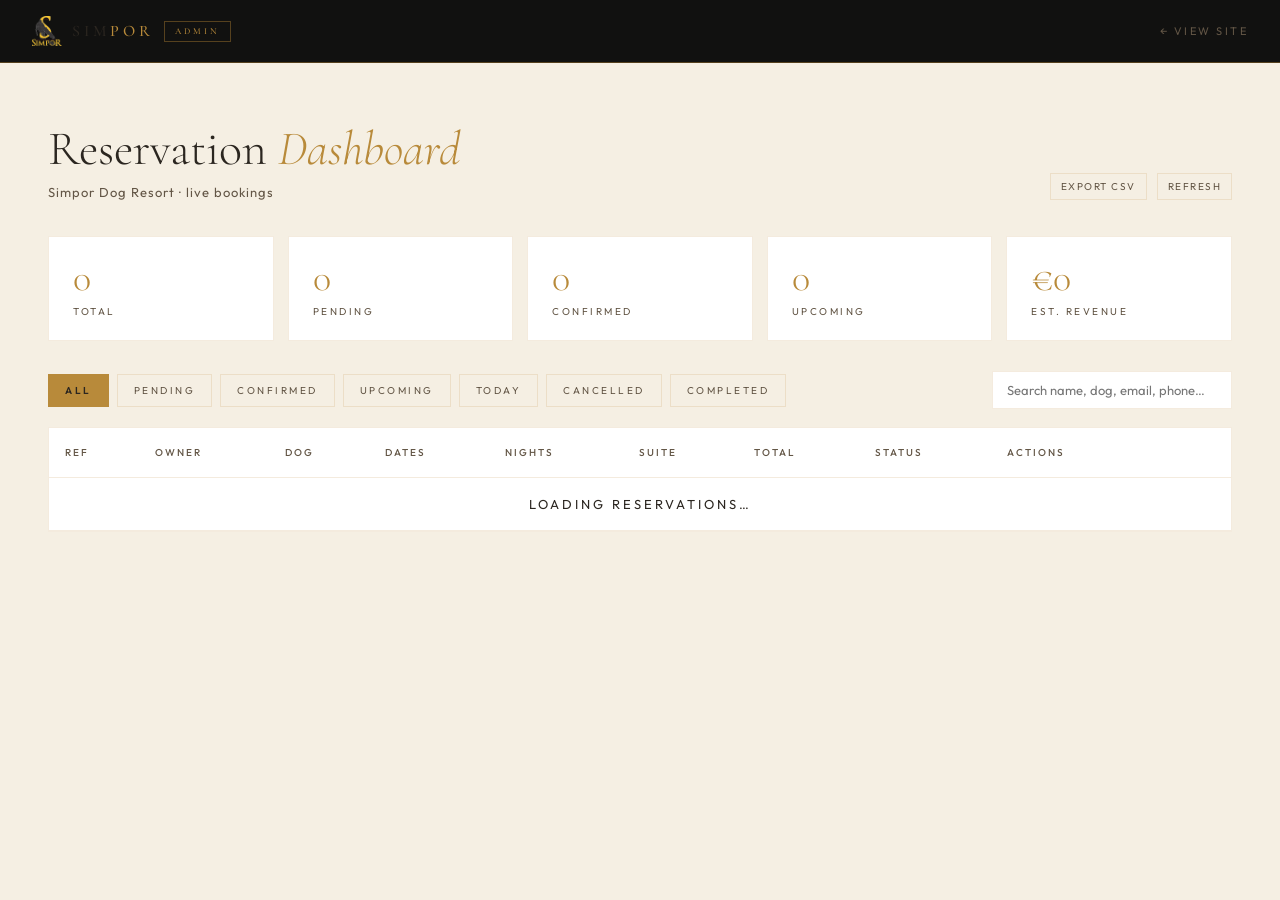
<file: admin.html>
<!DOCTYPE html>
<html lang="en">
<head>
<meta charset="UTF-8"/>
<meta name="viewport" content="width=device-width,initial-scale=1.0"/>
<title>Admin — Simpor Resort Reservations</title>
<meta name="robots" content="noindex, nofollow"/>
<link rel="icon" href="images/logo.png" type="image/png"/>
<link rel="preconnect" href="https://fonts.googleapis.com"/>
<link rel="preconnect" href="https://fonts.gstatic.com" crossorigin/>
<link href="https://fonts.googleapis.com/css2?family=Cormorant+Garamond:ital,wght@0,300;0,400;0,500;0,600;1,300;1,400;1,500&family=Outfit:wght@200;300;400;500;600&display=swap" rel="stylesheet"/>
<link rel="stylesheet" href="styles.css"/>
<style>
  body { background: var(--black); }
  /* Admin-only nav: minimal, no public links */
  #adminNav {
    position:fixed; top:0; left:0; right:0; z-index:50;
    padding:16px 32px; display:flex; align-items:center; justify-content:space-between;
    background:rgba(5,5,5,0.95); backdrop-filter:blur(20px);
    border-bottom:1px solid var(--border);
  }
  #adminNav .nav-logo {
    font-family:var(--font-d); font-size:16px; letter-spacing:4px;
    color:var(--off-white); display:flex; align-items:center; gap:10px;
    text-transform:uppercase;
  }
  #adminNav .nav-logo img { height:30px; }
  #adminNav .nav-logo em { color:var(--gold); font-style:normal; }
  #adminNav .admin-tag {
    font-size:9px; color:var(--gold); letter-spacing:3px; padding:4px 10px;
    border:1px solid var(--border); text-transform:uppercase;
  }
  #adminNav .admin-back {
    color:var(--text-2); font-size:11px; letter-spacing:2.5px;
    text-transform:uppercase; transition:color .3s;
  }
  #adminNav .admin-back:hover { color:var(--gold); }
</style>
</head>
<body>

<nav id="adminNav">
  <a class="nav-logo" href="/">
    <img src="images/logo.png" alt="Simpor"/>
    <span>SIM<em>POR</em></span>
    <span class="admin-tag">Admin</span>
  </a>
  <a href="/" class="admin-back">← View Site</a>
</nav>

<main class="admin-shell">
  <div class="admin-head">
    <div>
      <h1>Reservation <em>Dashboard</em></h1>
      <div class="admin-sub">Simpor Dog Resort · live bookings</div>
    </div>
    <div style="display:flex; gap:10px;">
      <button class="row-act" id="exportBtn">Export CSV</button>
      <button class="row-act" id="refreshBtn">Refresh</button>
    </div>
  </div>

  <div class="admin-stats" id="adminStats">
    <div class="admin-stat"><div class="admin-stat-num" id="statTotal">0</div><div class="admin-stat-lbl">Total</div></div>
    <div class="admin-stat"><div class="admin-stat-num" id="statPending">0</div><div class="admin-stat-lbl">Pending</div></div>
    <div class="admin-stat"><div class="admin-stat-num" id="statConfirmed">0</div><div class="admin-stat-lbl">Confirmed</div></div>
    <div class="admin-stat"><div class="admin-stat-num" id="statUpcoming">0</div><div class="admin-stat-lbl">Upcoming</div></div>
    <div class="admin-stat"><div class="admin-stat-num" id="statRevenue">€0</div><div class="admin-stat-lbl">Est. revenue</div></div>
  </div>

  <div class="admin-bar">
    <div class="admin-tabs" id="filterTabs">
      <button class="admin-tab active" data-f="all">All</button>
      <button class="admin-tab" data-f="pending">Pending</button>
      <button class="admin-tab" data-f="confirmed">Confirmed</button>
      <button class="admin-tab" data-f="upcoming">Upcoming</button>
      <button class="admin-tab" data-f="today">Today</button>
      <button class="admin-tab" data-f="cancelled">Cancelled</button>
      <button class="admin-tab" data-f="completed">Completed</button>
    </div>
    <div class="admin-search">
      <input type="search" id="searchInput" placeholder="Search name, dog, email, phone…"/>
    </div>
  </div>

  <div class="admin-table">
    <table>
      <thead>
        <tr>
          <th style="width:90px;">Ref</th>
          <th>Owner</th>
          <th>Dog</th>
          <th>Dates</th>
          <th>Nights</th>
          <th>Suite</th>
          <th>Total</th>
          <th>Status</th>
          <th style="width:240px;">Actions</th>
        </tr>
      </thead>
      <tbody id="reservationsTbody">
        <tr><td colspan="9" class="admin-loading">Loading reservations…</td></tr>
      </tbody>
    </table>
  </div>
</main>

<script type="module">
  import {
    supabase, RESERVATIONS_TABLE, PRICING,
    nightsBetween, fmtMoney, fmtDate, shortRef
  } from './supabase-client.js';

  const tbody = document.getElementById('reservationsTbody');
  const tabs = document.querySelectorAll('.admin-tab');
  const search = document.getElementById('searchInput');

  let all = [];
  let filter = 'all';
  let query = '';

  function todayISO() { return new Date().toISOString().slice(0,10); }

  async function load() {
    tbody.innerHTML = '<tr><td colspan="9" class="admin-loading">Loading reservations…</td></tr>';
    const { data, error } = await supabase
      .from(RESERVATIONS_TABLE)
      .select('*')
      .order('check_in', { ascending: true });
    if (error) {
      tbody.innerHTML = '<tr><td colspan="9" class="admin-empty">Error: ' + error.message + '</td></tr>';
      return;
    }
    all = data || [];
    renderStats();
    render();
  }

  function renderStats() {
    const today = todayISO();
    const total = all.length;
    const pending = all.filter(r => r.status === 'pending').length;
    const confirmed = all.filter(r => r.status === 'confirmed').length;
    const upcoming = all.filter(r => r.check_in >= today && r.status !== 'cancelled').length;
    const revenue = all
      .filter(r => r.status === 'confirmed' || r.status === 'completed')
      .reduce((s, r) => s + Number(r.total_estimate || 0), 0);

    document.getElementById('statTotal').textContent = total;
    document.getElementById('statPending').textContent = pending;
    document.getElementById('statConfirmed').textContent = confirmed;
    document.getElementById('statUpcoming').textContent = upcoming;
    document.getElementById('statRevenue').textContent = fmtMoney(revenue);
  }

  function matchesFilter(r) {
    const today = todayISO();
    switch (filter) {
      case 'pending':   return r.status === 'pending';
      case 'confirmed': return r.status === 'confirmed';
      case 'cancelled': return r.status === 'cancelled';
      case 'completed': return r.status === 'completed';
      case 'upcoming':  return r.check_in >= today && r.status !== 'cancelled';
      case 'today':     return r.check_in <= today && r.check_out >= today && r.status !== 'cancelled';
      default:          return true;
    }
  }

  function matchesQuery(r) {
    if (!query) return true;
    const hay = [
      r.owner_name, r.owner_email, r.owner_phone,
      r.dog_name, r.dog_breed, shortRef(r.id)
    ].join(' ').toLowerCase();
    return hay.includes(query);
  }

  function svcLabel(key) {
    return (PRICING.services[key] || {}).label || key;
  }

  function render() {
    const rows = all.filter(matchesFilter).filter(matchesQuery);
    if (rows.length === 0) {
      tbody.innerHTML = '<tr><td colspan="9" class="admin-empty">No reservations match.</td></tr>';
      return;
    }
    tbody.innerHTML = rows.map(r => {
      const nights = nightsBetween(r.check_in, r.check_out);
      const room = (PRICING.rooms[r.room_type] || {}).label || r.room_type;
      const services = Array.isArray(r.services) ? r.services : [];
      return `
        <tr class="admin-row-main" data-id="${r.id}">
          <td style="font-family:var(--font-d); color:var(--gold); letter-spacing:1.5px;">${shortRef(r.id)}</td>
          <td>
            <div style="color:var(--off-white); font-weight:500;">${esc(r.owner_name)}</div>
            <div style="color:var(--text-2); font-size:11.5px; margin-top:2px;">${esc(r.owner_phone || '')}</div>
          </td>
          <td>
            <div style="color:var(--off-white);">${esc(r.dog_name)}</div>
            <div style="color:var(--text-2); font-size:11.5px; margin-top:2px;">${esc(r.dog_breed || '—')}</div>
          </td>
          <td>
            <div>${fmtDate(r.check_in)}</div>
            <div style="color:var(--text-2); font-size:11.5px; margin-top:2px;">→ ${fmtDate(r.check_out)}</div>
          </td>
          <td>${nights}</td>
          <td>${esc(room)}</td>
          <td style="color:var(--gold); font-family:var(--font-d); font-size:16px;">${fmtMoney(r.total_estimate)}</td>
          <td><span class="badge ${r.status}">${r.status}</span></td>
          <td>
            <div class="row-actions">
              <button class="row-act confirm" data-act="confirm" data-id="${r.id}">Confirm</button>
              <button class="row-act" data-act="complete" data-id="${r.id}">Complete</button>
              <button class="row-act cancel" data-act="cancel" data-id="${r.id}">Cancel</button>
              <button class="row-act delete" data-act="delete" data-id="${r.id}">Delete</button>
            </div>
          </td>
        </tr>
        <tr class="admin-row-detail" data-detail-for="${r.id}" style="display:none;">
          <td colspan="9">
            <div class="detail-inner">
              <div class="detail-block"><strong>Owner email</strong><span>${esc(r.owner_email)}</span></div>
              <div class="detail-block"><strong>Owner phone</strong><span>${esc(r.owner_phone)}</span></div>
              <div class="detail-block"><strong>Vet contact</strong><span>${esc(r.vet_contact || '—')}</span></div>
              <div class="detail-block"><strong>Emergency contact</strong><span>${esc(r.emergency_contact || '—')}</span></div>
              <div class="detail-block"><strong>Dog age / weight</strong><span>${esc(r.dog_age || '—')} · ${esc(r.dog_weight || '—')}</span></div>
              <div class="detail-block"><strong>Gender / fixed</strong><span>${esc(r.dog_gender || '—')} · ${r.dog_neutered ? 'neutered' : 'intact'}</span></div>
              <div class="detail-block"><strong>Temperament</strong><span>${esc(r.dog_temperament || '—')}</span></div>
              <div class="detail-block"><strong>Vaccinated</strong><span>${r.dog_vaccinated ? 'Yes' : 'No'}</span></div>
              <div class="detail-block"><strong>Food / diet</strong><span>${esc(r.food_brand || '—')}</span></div>
              <div class="detail-block"><strong>Medication</strong><span>${esc(r.medication || '—')}</span></div>
              <div class="detail-block"><strong>Services</strong><span>${services.length ? services.map(svcLabel).map(esc).join(', ') : 'None'}</span></div>
              <div class="detail-block"><strong>Special notes</strong><span>${esc(r.special_notes || '—')}</span></div>
              <div class="detail-block" style="grid-column:1 / -1;">
                <strong>Admin notes</strong>
                <textarea data-admin-notes="${r.id}" placeholder="Internal note about this reservation…"
                  style="margin-top:6px; width:100%; min-height:60px; background:var(--card); border:1px solid var(--border-dim); color:var(--off-white); padding:10px; font-family:var(--font-b); font-size:13px;">${esc(r.admin_notes || '')}</textarea>
                <button class="row-act" data-act="save-notes" data-id="${r.id}" style="margin-top:8px;">Save Note</button>
              </div>
              <div class="detail-block"><strong>Created</strong><span>${fmtDate(r.created_at)}</span></div>
            </div>
          </td>
        </tr>
      `;
    }).join('');
  }

  function esc(s) {
    if (s == null) return '';
    return String(s)
      .replace(/&/g,'&amp;').replace(/</g,'&lt;').replace(/>/g,'&gt;')
      .replace(/"/g,'&quot;').replace(/'/g,'&#39;');
  }

  // Tabs
  tabs.forEach(t => t.addEventListener('click', () => {
    tabs.forEach(x => x.classList.remove('active'));
    t.classList.add('active');
    filter = t.dataset.f;
    render();
  }));

  // Search
  search.addEventListener('input', () => {
    query = search.value.trim().toLowerCase();
    render();
  });

  // Row click → toggle details
  tbody.addEventListener('click', async e => {
    const actBtn = e.target.closest('[data-act]');
    if (actBtn) {
      e.stopPropagation();
      const id = actBtn.dataset.id;
      const act = actBtn.dataset.act;
      if (act === 'delete') {
        if (!confirm('Delete this reservation? This cannot be undone.')) return;
        const { error } = await supabase.from(RESERVATIONS_TABLE).delete().eq('id', id);
        if (error) return alert('Delete failed: ' + error.message);
        await load();
        return;
      }
      if (act === 'save-notes') {
        const ta = document.querySelector(`textarea[data-admin-notes="${id}"]`);
        const note = ta ? ta.value : '';
        const { error } = await supabase.from(RESERVATIONS_TABLE).update({ admin_notes: note }).eq('id', id);
        if (error) return alert('Save failed: ' + error.message);
        actBtn.textContent = 'Saved ✓';
        setTimeout(() => actBtn.textContent = 'Save Note', 1400);
        return;
      }
      const statusMap = { confirm:'confirmed', complete:'completed', cancel:'cancelled' };
      const newStatus = statusMap[act];
      if (newStatus) {
        const { error } = await supabase.from(RESERVATIONS_TABLE).update({ status: newStatus }).eq('id', id);
        if (error) return alert('Update failed: ' + error.message);
        await load();
      }
      return;
    }

    const row = e.target.closest('.admin-row-main');
    if (!row) return;
    const id = row.dataset.id;
    const detail = document.querySelector(`tr[data-detail-for="${id}"]`);
    if (!detail) return;
    const open = detail.style.display !== 'none';
    detail.style.display = open ? 'none' : 'table-row';
    row.classList.toggle('expanded', !open);
  });

  // Export CSV
  document.getElementById('exportBtn').addEventListener('click', () => {
    if (!all.length) return alert('Nothing to export.');
    const cols = [
      'created_at','status','owner_name','owner_email','owner_phone',
      'dog_name','dog_breed','dog_age','dog_weight','dog_gender',
      'dog_neutered','dog_vaccinated','dog_temperament',
      'check_in','check_out','room_type','services',
      'food_brand','medication','vet_contact','emergency_contact',
      'special_notes','total_estimate','admin_notes'
    ];
    const esc = s => {
      if (s == null) return '';
      const str = Array.isArray(s) ? s.join('|') : String(s);
      return '"' + str.replace(/"/g,'""') + '"';
    };
    const lines = [cols.join(',')];
    all.forEach(r => lines.push(cols.map(c => esc(r[c])).join(',')));
    const blob = new Blob([lines.join('\n')], { type:'text/csv;charset=utf-8' });
    const url = URL.createObjectURL(blob);
    const a = document.createElement('a');
    a.href = url; a.download = `simpor-reservations-${todayISO()}.csv`; a.click();
    URL.revokeObjectURL(url);
  });

  document.getElementById('refreshBtn').addEventListener('click', load);

  load();
</script>

</body>
</html>
</file>
<file: styles.css>
/* ══════════════════════════════════════
   SIMPOR DOG RESORT — STANDALONE STYLES
   Design system + page styles
══════════════════════════════════════ */
:root {
  /* Warm cream / beige resort palette — light & airy with deep gold accents */
  --black:       #2b2620;   /* deep warm brown — text + button labels */
  --dark:        #f5efe3;   /* cream — body background */
  --charcoal:    #ebe0c9;   /* warmer beige — alt section background */
  --card:        #ffffff;   /* white cards */
  --card-hover:  #fbf4e3;   /* gentle warm hover */
  --border:      rgba(184,134,52,0.42);
  --border-dim:  rgba(184,134,52,0.16);
  --gold:        #b88a3a;   /* deeper antique gold — readable on cream */
  --gold-light:  #d4a85a;
  --gold-pale:   #8b6a30;   /* bronze accent */
  --gold-dim:    rgba(184,134,52,0.14);
  --crimson:     #8B1A1A;
  --white:       #FFFFFF;
  --off-white:   #2b2620;   /* repurposed: primary heading dark on cream */
  --text-1:      #2b2620;
  --text-2:      #635646;
  --text-3:      #8e8170;
  --font-d:      'Cormorant Garamond', serif;
  --font-b:      'Outfit', sans-serif;
}

*,*::before,*::after { box-sizing:border-box; margin:0; padding:0; }
html { scroll-behavior:smooth; }
body {
  font-family: var(--font-b);
  background: var(--dark);
  color: var(--text-1);
  overflow-x: hidden;
}
::-webkit-scrollbar { width:3px; }
::-webkit-scrollbar-track { background:var(--charcoal); }
::-webkit-scrollbar-thumb { background:var(--gold); border-radius:2px; }
img { display:block; max-width:100%; }
a { text-decoration:none; color:inherit; }
button { font-family:inherit; }

/* ─── LOADER ─── */
#loader {
  position:fixed; inset:0; z-index:1000;
  display:flex; align-items:center; justify-content:center;
}
.loader-panel {
  position:absolute; inset:0;
  background:var(--dark);
  transform-origin:bottom;
}
.loader-logo {
  position:relative; z-index:2; text-align:center;
  font-family: var(--font-d);
  font-size:clamp(28px,4vw,52px);
  font-weight:300; letter-spacing:10px;
  color:var(--off-white);
  display:flex; flex-direction:column; align-items:center; gap:14px;
}
.loader-logo em { font-style:normal; color:var(--gold); }
.loader-line { width:0; height:1px; background:var(--gold); }
.loader-sub {
  font-family:var(--font-b);
  font-size:9px; letter-spacing:5px; text-transform:uppercase;
  color:var(--text-2); opacity:0; margin-top:6px;
}
.loader-paw { width:44px; height:44px; }

/* ─── NAV ─── */
#nav {
  position:fixed; top:0; left:0; right:0; z-index:100;
  padding:28px 64px;
  display:flex; align-items:center; justify-content:space-between;
  transition: padding 0.5s ease, background-color 0.5s ease, backdrop-filter 0.5s ease, border-bottom-color 0.5s ease;
}
#nav.scrolled {
  padding:16px 64px;
  background:rgba(245,239,227,0.92);
  backdrop-filter:blur(24px);
  -webkit-backdrop-filter:blur(24px);
  border-bottom:1px solid var(--border);
}
.nav-logo {
  font-family:var(--font-d);
  font-size:18px; font-weight:500; letter-spacing:5px;
  color:#fff;
  display:flex; align-items:center; gap:12px;
  text-transform:uppercase;
  transition:color 0.4s ease;
}
#nav.scrolled .nav-logo { color:var(--off-white); }
.nav-logo-img { height:36px; width:auto; object-fit:contain; }
.nav-logo-text span { color:var(--gold-light); }
#nav.scrolled .nav-logo-text span { color:var(--gold); }
.nav-links { display:flex; gap:40px; list-style:none; }
.nav-links a {
  color:rgba(255,255,255,0.78); font-size:10px;
  letter-spacing:2.5px; text-transform:uppercase;
  font-weight:500; transition:color 0.3s;
  position:relative; padding-bottom:3px;
  cursor:pointer;
}
#nav.scrolled .nav-links a { color:var(--text-2); }
.nav-links a::after {
  content:""; position:absolute; bottom:0; left:0;
  width:0; height:1px; background:var(--gold);
  transition:width 0.35s ease;
}
.nav-links a:hover { color:var(--gold); }
.nav-links a:hover::after { width:100%; }
.nav-links a.active { color:var(--gold); }
.nav-links a.active::after { width:100%; background:var(--gold); }

/* Language toggle (EN / SR) */
.lang-toggle {
  display:flex; align-items:center; gap:8px;
  font-family:var(--font-b); font-size:10px;
  letter-spacing:2.5px; text-transform:uppercase;
  font-weight:500;
}
.lang-toggle a {
  color:rgba(255,255,255,0.75); cursor:pointer;
  transition:color 0.3s; padding:4px 2px;
}
.lang-toggle a:hover { color:var(--gold-light); }
.lang-toggle a.active { color:var(--gold-light); }
.lang-toggle .lang-sep { color:rgba(255,255,255,0.4); }
#nav.scrolled .lang-toggle a { color:var(--text-2); }
#nav.scrolled .lang-toggle a:hover,
#nav.scrolled .lang-toggle a.active { color:var(--gold); }
#nav.scrolled .lang-toggle .lang-sep { color:var(--text-3); }
.mobile-lang-toggle {
  display:none; align-items:center; gap:6px;
  margin-right:14px;
  font-family:var(--font-b); font-size:11px;
  letter-spacing:2px; text-transform:uppercase; font-weight:500;
}
.mobile-lang-toggle a {
  color:rgba(255,255,255,0.78); cursor:pointer; padding:4px 2px;
  transition:color 0.3s;
}
.mobile-lang-toggle a.active { color:var(--gold-light); }
.mobile-lang-toggle .lang-sep { color:rgba(255,255,255,0.4); }
#nav.scrolled .mobile-lang-toggle a { color:var(--text-2); }
#nav.scrolled .mobile-lang-toggle a.active { color:var(--gold); }
#nav.scrolled .mobile-lang-toggle .lang-sep { color:var(--text-3); }
.nav-cta {
  font-size:9px; letter-spacing:3px; text-transform:uppercase;
  color:var(--gold-light); border:1px solid var(--gold-light);
  padding:10px 28px;
  transition:all 0.35s ease;
  font-weight:500;
  cursor:pointer;
}
.nav-cta:hover { background:var(--gold-light); color:var(--black); }
#nav.scrolled .nav-cta { color:var(--gold); border-color:var(--gold); }
#nav.scrolled .nav-cta:hover { background:var(--gold); color:#fff; }
.hamburger {
  display:none; flex-direction:column; gap:5px;
  cursor:pointer; border:none; background:none; padding:4px;
}
.hamburger span {
  display:block; width:22px; height:1px;
  background:#fff; transition:all 0.3s;
}
#nav.scrolled .hamburger span { background:var(--off-white); }
.hamburger.active span:nth-child(1) { transform:translateY(6px) rotate(45deg); }
.hamburger.active span:nth-child(2) { opacity:0; transform:scaleX(0); }
.hamburger.active span:nth-child(3) { transform:translateY(-6px) rotate(-45deg); }

/* ─── MOBILE OVERLAY ─── */
.mobile-overlay {
  position:fixed; inset:0; z-index:99;
  background:var(--dark);
  display:flex; flex-direction:column;
  align-items:center; justify-content:center; gap:8px;
  clip-path:inset(0 0 100% 0);
  transition:clip-path 0.65s cubic-bezier(0.76,0,0.24,1);
}
.mobile-overlay.open { clip-path:inset(0 0 0% 0); }
.mobile-overlay a {
  font-family:var(--font-d);
  font-size:28px; font-weight:300;
  color:var(--off-white); transition:color 0.3s;
  letter-spacing:2px; padding:6px 0;
  cursor:pointer;
}
.mobile-overlay a:hover { color:var(--gold); }
.mobile-overlay a.active { color:var(--gold); }
.mobile-overlay-lang {
  margin-bottom:18px; display:flex; gap:10px; align-items:center;
  font-family:var(--font-b); font-size:14px; letter-spacing:3px;
  text-transform:uppercase; font-weight:500;
}
.mobile-overlay-lang a {
  font-family:var(--font-b); font-size:14px; font-weight:500;
  letter-spacing:3px; padding:4px 6px;
  color:var(--text-2); cursor:pointer;
  transition:color 0.3s;
}
.mobile-overlay-lang a.active { color:var(--gold); }
.mobile-overlay-lang .lang-sep { color:var(--text-3); }

/* ─── HERO ─── */
#resort-hero {
  position:relative; height:100vh; overflow:hidden;
  display:flex; align-items:flex-end; justify-content:flex-start;
}
.resort-hero-bg {
  position:absolute; inset:0; width:100%; height:100%;
  object-fit:cover; object-position:center 40%;
  will-change:transform; transform:scale(1.08);
}
.resort-hero-overlay {
  position:absolute; inset:0;
  background:linear-gradient(90deg, rgba(35,28,18,0.78) 0%, rgba(35,28,18,0.4) 55%, rgba(35,28,18,0.08) 100%);
}
.resort-hero-overlay-b {
  position:absolute; bottom:0; left:0; right:0; height:45%;
  background:linear-gradient(to bottom, transparent, var(--dark));
}
.resort-hero-content {
  position:relative; z-index:3;
  padding:0 80px 120px;
  max-width:760px;
}
.resort-breadcrumb {
  display:flex; align-items:center; gap:10px;
  font-size:9px; letter-spacing:3px; text-transform:uppercase;
  color:var(--text-3); margin-bottom:24px;
}
.resort-breadcrumb a { color:var(--text-3); transition:color 0.3s; }
.resort-breadcrumb a:hover { color:var(--gold); }
.resort-breadcrumb .sep { color:var(--gold); }
.resort-hero-tag {
  display:inline-flex; align-items:center; gap:12px;
  margin-bottom:28px;
}
.resort-hero-tag span {
  font-size:9px; letter-spacing:5px; text-transform:uppercase;
  color:var(--gold); font-weight:600;
}
.resort-hero-tag::before {
  content:""; width:36px; height:1px; background:var(--gold);
}
.resort-hero-h1 {
  font-family:var(--font-d);
  font-size:clamp(56px,9vw,120px);
  font-weight:300; line-height:0.9;
  color:var(--white);
}
.resort-hero-h1 em { font-style:italic; color:var(--gold); }
.resort-hero-h1 .line { overflow:hidden; display:block; }
.resort-hero-h1 .line-inner { display:block; transform:translateY(110%); }
.resort-hero-sub {
  margin-top:28px; font-size:15px; color:rgba(255,255,255,0.7);
  line-height:1.85; font-weight:300; max-width:460px;
  opacity:0; transform:translateY(16px);
}
.resort-hero-ctas {
  margin-top:44px; display:flex; gap:12px; flex-wrap:wrap;
  opacity:0; transform:translateY(16px);
}
.btn-gold {
  background:var(--gold); color:var(--black);
  padding:15px 46px;
  font-family:var(--font-b); font-size:9px;
  letter-spacing:3px; text-transform:uppercase;
  font-weight:600; transition:all 0.35s ease; cursor:pointer;
  display:inline-block; border:none;
}
.btn-gold:hover {
  background:var(--gold-light);
  box-shadow:0 14px 48px rgba(184,134,52,0.32);
  transform:translateY(-2px);
}
.btn-outline {
  border:1px solid rgba(43,38,32,0.35); color:rgba(43,38,32,0.85);
  padding:15px 46px;
  font-family:var(--font-b); font-size:9px;
  letter-spacing:3px; text-transform:uppercase;
  font-weight:500; transition:all 0.35s ease; cursor:pointer;
  display:inline-block; background:transparent;
}
.btn-outline:hover { border-color:var(--gold); color:var(--gold); }
/* Hero uses white outline buttons over dark video overlay */
.resort-hero-ctas .btn-outline {
  border-color:rgba(255,255,255,0.35); color:rgba(255,255,255,0.85);
}
.resort-hero-ctas .btn-outline:hover { border-color:var(--gold-light); color:var(--gold-light); }

.resort-hero-badge {
  position:absolute; right:80px; top:50%; transform:translateY(-50%);
  z-index:3; opacity:0;
}
.resort-badge-ring {
  width:160px; height:160px; border:1px solid rgba(212,168,90,0.5);
  border-radius:50%; display:flex; flex-direction:column;
  align-items:center; justify-content:center; text-align:center;
  background:rgba(35,28,18,0.45); backdrop-filter:blur(10px);
  animation:spin-ring 20s linear infinite;
}
@keyframes spin-ring {
  from { transform:rotate(0deg); }
  to { transform:rotate(360deg); }
}
.resort-badge-inner { animation:spin-ring 20s linear infinite reverse; }
.resort-badge-n {
  font-family:var(--font-d); font-size:14px; font-weight:300;
  color:var(--gold); letter-spacing:2px; line-height:1.3;
}

.hero-scroll-hint {
  position:absolute; bottom:38px; left:50%;
  transform:translateX(-50%);
  display:flex; flex-direction:column; align-items:center; gap:10px;
  z-index:3; opacity:0;
}
.scroll-label {
  font-size:8px; letter-spacing:4px; text-transform:uppercase; color:var(--text-3);
}
.scroll-track {
  width:1px; height:52px;
  background:linear-gradient(to bottom, var(--gold) 0%, transparent 100%);
  animation:grow 2.2s ease-in-out infinite;
}
@keyframes grow {
  0%,100% { transform:scaleY(0.2); opacity:0.4; }
  50% { transform:scaleY(1); opacity:1; }
}

/* ─── COMMON ─── */
.eyebrow {
  font-size:9px; letter-spacing:5px; text-transform:uppercase;
  color:var(--gold); margin-bottom:20px;
  display:flex; align-items:center; gap:14px;
}
.eyebrow::before { content:""; width:28px; height:1px; background:var(--gold); }
.section-h {
  font-family:var(--font-d);
  font-size:clamp(38px,4.5vw,62px);
  font-weight:300; line-height:1.05; color:var(--off-white);
}
.section-h em { font-style:italic; color:var(--gold); }

/* ─── FACILITY ─── */
#facility {
  background:var(--charcoal); padding:140px 0;
}
.facility-wrap {
  max-width:1280px; margin:0 auto; padding:0 80px;
  display:grid; grid-template-columns:1fr 1fr; gap:100px; align-items:start;
}
.facility-body {
  margin-top:28px;
  font-size:15px; color:var(--text-2);
  line-height:1.9; font-weight:300;
}
.facility-body p+p { margin-top:18px; }
.facility-stats {
  margin-top:48px; display:grid;
  grid-template-columns:1fr 1fr; gap:16px;
}
.fa-item {
  background:var(--dark); border:1px solid var(--border-dim);
  padding:20px 22px;
  transition:border-color 0.3s;
}
.fa-item:hover { border-color:var(--border); }
.fa-val {
  font-family:var(--font-d); font-size:32px;
  font-weight:300; color:var(--gold); line-height:1;
}
.fa-lbl {
  font-size:10px; letter-spacing:1.5px; text-transform:uppercase;
  color:var(--text-3); margin-top:6px; line-height:1.4;
}
.facility-grid {
  display:grid; grid-template-columns:1fr 1fr; gap:8px;
}
.facility-grid-item {
  overflow:hidden; background:var(--card);
}
.facility-grid-item.full {
  grid-column:1/3; height:300px;
}
.facility-grid-item:not(.full) { height:220px; }
.facility-grid-item img {
  width:100%; height:100%; object-fit:cover;
  transition:transform 0.8s cubic-bezier(0.25,0.46,0.45,0.94);
}
.facility-grid-item:hover img { transform:scale(1.05); }

/* ─── MARQUEE ─── */
.marquee-section {
  overflow:hidden; background:var(--charcoal);
  padding:18px 0;
  border-top:1px solid var(--border);
  border-bottom:1px solid var(--border);
}
.marquee-track {
  display:flex; white-space:nowrap;
  animation:marquee 36s linear infinite;
  will-change:transform;
}
.marquee-track:hover { animation-play-state:paused; }
@keyframes marquee { from { transform:translateX(0); } to { transform:translateX(-50%); } }
.marquee-item {
  display:inline-flex; align-items:center; gap:28px;
  padding:0 36px;
  font-family:var(--font-d);
  font-size:15px; font-weight:300;
  letter-spacing:3px; color:rgba(43,38,32,0.55);
  text-transform:uppercase;
}
.marquee-dot {
  width:4px; height:4px; border-radius:50%;
  background:var(--gold); flex-shrink:0; opacity:0.6;
}
.marquee-gold { color:var(--gold); font-style:italic; }

/* ─── INTRO ─── */
.resort-intro {
  background:var(--dark); padding:140px 0;
  position:relative;
}
.resort-intro::after {
  content:""; position:absolute; bottom:0; left:0; right:0;
  height:1px; background:linear-gradient(90deg, transparent, var(--gold), transparent);
}
.resort-intro-wrap {
  max-width:1280px; margin:0 auto; padding:0 80px;
  display:grid; grid-template-columns:1.1fr 1fr;
  gap:100px; align-items:center;
}
.resort-intro-visual { position:relative; }
.resort-main-img {
  width:100%; aspect-ratio:4/5; object-fit:cover;
  background:var(--card);
}
.resort-accent-img {
  position:absolute; bottom:-40px; right:-40px;
  width:55%; aspect-ratio:1;
  object-fit:cover; border:4px solid var(--dark);
}
.resort-intro-title {
  font-family:var(--font-d);
  font-size:clamp(38px,4.5vw,60px);
  font-weight:300; line-height:1.05; color:var(--off-white);
  margin:16px 0 28px;
}
.resort-intro-title em { font-style:italic; color:var(--gold); }
.resort-intro-body {
  font-size:15px; color:var(--text-2);
  line-height:1.9; font-weight:300;
}
.resort-intro-body p+p { margin-top:16px; }
.resort-intro-body em { color:var(--gold-pale); font-style:italic; font-weight:400; }

/* ─── ACHIEVEMENTS STRIP ─── */
.achievements-strip {
  background:var(--dark); padding:60px 0;
  border-top:1px solid var(--border-dim);
  border-bottom:1px solid var(--border-dim);
}
.ach-wrap {
  max-width:1280px; margin:0 auto; padding:0 80px;
  display:grid; grid-template-columns:repeat(4,1fr);
  gap:0;
}
.ach-item {
  padding:32px 40px; border-right:1px solid var(--border-dim);
  display:flex; align-items:flex-start; gap:20px;
}
.ach-item:last-child { border-right:none; }
.ach-icon {
  flex-shrink:0; width:40px; height:40px;
  border:1px solid var(--border);
  display:flex; align-items:center; justify-content:center;
}
.ach-text strong {
  display:block; font-family:var(--font-d);
  font-size:22px; font-weight:400; color:var(--gold);
  margin-bottom:4px;
}
.ach-text span {
  font-size:11px; letter-spacing:1.5px;
  text-transform:uppercase; color:var(--text-3);
}

/* ─── FEATURES ─── */
.resort-features {
  background:var(--charcoal); padding:140px 0;
}
.resort-features-wrap {
  max-width:1280px; margin:0 auto; padding:0 80px;
}
.resort-features-head { text-align:center; margin-bottom:72px; }
.resort-features-head .eyebrow { justify-content:center; }
.resort-features-grid {
  display:grid; grid-template-columns:repeat(3,1fr);
  gap:2px;
}
.resort-feature {
  background:var(--card); padding:52px 40px;
  position:relative; overflow:hidden;
  transition:background 0.4s;
}
.resort-feature::before {
  content:""; position:absolute;
  top:0; left:0; right:0; height:3px;
  background:linear-gradient(90deg, transparent, var(--gold), transparent);
  transform:scaleX(0); transition:transform 0.45s ease;
}
.resort-feature:hover::before { transform:scaleX(1); }
.resort-feature:hover { background:var(--card-hover); }
.rf-num {
  font-family:var(--font-d); font-size:80px;
  font-weight:300; color:var(--border-dim); line-height:1;
  margin-bottom:28px; transition:color 0.4s;
}
.resort-feature:hover .rf-num { color:rgba(184,134,52,0.22); }
.rf-icon {
  width:48px; height:48px; border:1px solid var(--border);
  display:flex; align-items:center; justify-content:center;
  margin-bottom:22px; transition:all 0.4s;
}
.resort-feature:hover .rf-icon {
  border-color:var(--gold); background:var(--gold-dim);
}
.rf-title {
  font-family:var(--font-d); font-size:28px;
  font-weight:400; color:var(--off-white); margin-bottom:14px;
}
.rf-desc {
  font-size:14px; color:var(--text-2);
  line-height:1.85; font-weight:300;
}

/* ─── RESORT GALLERY ─── */
.resort-gallery {
  background:var(--dark); padding:120px 0;
}
.resort-gallery-wrap {
  max-width:1280px; margin:0 auto; padding:0 80px;
}
.resort-gallery-grid {
  display:grid;
  grid-template-columns:repeat(12,1fr);
  grid-template-rows:380px 240px;
  gap:8px; margin-top:60px;
}
.rg-item {
  overflow:hidden; background:var(--card); position:relative;
  cursor:pointer;
}
.rg-item:nth-child(1) { grid-column:1/7; grid-row:1; }
.rg-item:nth-child(2) { grid-column:7/13; grid-row:1; }
.rg-item:nth-child(3) { grid-column:1/5; grid-row:2; }
.rg-item:nth-child(4) { grid-column:5/9; grid-row:2; }
.rg-item:nth-child(5) { grid-column:9/13; grid-row:2; }
.rg-item img {
  width:100%; height:100%; object-fit:cover;
  transition:transform 0.8s cubic-bezier(0.25,0.46,0.45,0.94);
}
.rg-item:hover img { transform:scale(1.06); }

/* ─── VIDEO SHOWCASE ─── */
.video-showcase {
  background:var(--charcoal);
  padding:120px 0;
  border-top:1px solid var(--border-dim);
  border-bottom:1px solid var(--border-dim);
}
.video-showcase-wrap {
  max-width:1280px; margin:0 auto; padding:0 80px;
}
.video-showcase-head {
  text-align:center; margin-bottom:60px;
}
.video-showcase-head .eyebrow { justify-content:center; }
.video-showcase-head .section-lead { margin-top:20px; max-width:620px; }
.video-showcase-grid {
  display:grid; grid-template-columns:1fr 1fr; gap:24px;
}
.video-showcase-item {
  position:relative; overflow:hidden;
  aspect-ratio:9/12;
  border:1px solid var(--border);
  background:var(--card);
  box-shadow:0 18px 48px rgba(43,38,32,0.08);
  padding:0; cursor:pointer;
  transition:transform .35s ease, box-shadow .35s ease;
}
.video-showcase-item:hover {
  transform:translateY(-4px);
  box-shadow:0 24px 60px rgba(43,38,32,0.14);
}
.video-showcase-item:focus-visible {
  outline:2px solid var(--gold);
  outline-offset:4px;
}
.video-showcase-item video {
  width:100%; height:100%;
  object-fit:cover; display:block;
}
.video-showcase-item::after {
  content:""; position:absolute; inset:0;
  background:linear-gradient(180deg, transparent 60%, rgba(35,28,18,0.22) 100%);
  pointer-events:none;
}
.vs-play {
  position:absolute; left:50%; top:50%;
  transform:translate(-50%, -50%);
  width:64px; height:64px; border-radius:50%;
  background:rgba(35,28,18,0.55);
  backdrop-filter:blur(6px);
  border:1px solid rgba(255,255,255,0.35);
  display:flex; align-items:center; justify-content:center;
  pointer-events:none;
  transition:background-color .25s, transform .25s;
}
.vs-play svg { margin-left:3px; }
.video-showcase-item:hover .vs-play {
  background:var(--gold);
  transform:translate(-50%, -50%) scale(1.08);
}
@media (max-width:900px) {
  .video-showcase { padding:90px 0; }
  .video-showcase-wrap { padding:0 40px; }
  .video-showcase-head { margin-bottom:46px; }
  .video-showcase-grid { gap:18px; }
}
@media (max-width:640px) {
  .video-showcase { padding:72px 0; }
  .video-showcase-wrap { padding:0 24px; }
  .video-showcase-grid { grid-template-columns:1fr; gap:14px; }
  .video-showcase-item { aspect-ratio:9/14; max-height:80vh; }
}

/* ─── PHOTO GALLERY STRIP ─── */
#photo-gallery {
  background:var(--charcoal); padding:120px 0; overflow:hidden;
}
.pg-head {
  max-width:1280px; margin:0 auto 40px; padding:0 80px;
  display:flex; justify-content:space-between; align-items:flex-end;
  gap:24px; flex-wrap:wrap;
}
.pg-nav-btns { display:flex; gap:8px; align-items:center; }
.pg-btn {
  width:44px; height:44px;
  border:1px solid var(--border); background:transparent;
  color:var(--gold); cursor:pointer; font-size:16px;
  transition:all 0.3s; display:flex;
  align-items:center; justify-content:center;
}
.pg-btn:hover { background:var(--gold); color:var(--black); }
.pg-counter {
  font-family:var(--font-d); font-size:18px;
  color:var(--text-3); padding:0 12px;
}
.pg-counter-cur { color:var(--gold); }
#pgStripWrap {
  overflow-x:auto; cursor:grab; padding:0 80px;
  scrollbar-width:none; -ms-overflow-style:none;
}
#pgStripWrap::-webkit-scrollbar { display:none; }
#pgStripWrap:active { cursor:grabbing; }
#pgStrip {
  display:flex; gap:12px; width:max-content;
}
.pg-thumb {
  width:360px; height:260px; flex-shrink:0;
  overflow:hidden; background:var(--card);
  cursor:pointer; position:relative;
}
.pg-thumb img, .pg-thumb video {
  width:100%; height:100%; object-fit:cover; display:block;
  transition:transform 0.7s cubic-bezier(0.25,0.46,0.45,0.94);
}
.pg-thumb:hover img, .pg-thumb:hover video { transform:scale(1.07); }

/* ─── PULL QUOTE ─── */
.pull-quote {
  background:var(--charcoal); padding:120px 80px; text-align:center;
  border-top:1px solid var(--border-dim);
  border-bottom:1px solid var(--border-dim);
}
.pq-sep {
  width:60px; height:1px; background:var(--gold);
  margin:0 auto 48px;
}
blockquote.pq-text {
  font-family:var(--font-d);
  font-size:clamp(26px,3.5vw,44px);
  font-weight:300; font-style:italic;
  color:var(--off-white); line-height:1.35;
  max-width:860px; margin:0 auto;
}
blockquote.pq-text em { color:var(--gold); font-style:normal; }
.pq-author {
  margin-top:32px; font-size:10px; letter-spacing:4px;
  text-transform:uppercase; color:var(--text-3);
}

/* ─── CONTACT ─── */
#resort-contact {
  background:var(--dark); padding:140px 0 80px;
}
.contact-wrap {
  max-width:760px; margin:0 auto; padding:0 80px;
}
.contact-desc {
  margin-top:24px; font-size:14px; color:var(--text-2);
  line-height:1.9; font-weight:300;
}
.c-details { margin-top:48px; display:flex; flex-direction:column; gap:22px; }
.c-item { display:flex; align-items:flex-start; gap:18px; }
.c-icon {
  flex-shrink:0; width:40px; height:40px;
  border:1px solid var(--border);
  display:flex; align-items:center; justify-content:center;
}
.c-item-body strong {
  display:block; font-size:10px; letter-spacing:2px;
  text-transform:uppercase; color:var(--gold); margin-bottom:4px;
}
.c-item-body span {
  font-size:14px; color:var(--text-2); font-weight:300;
}
.c-item-body a { color:var(--text-2); transition:color 0.3s; }
.c-item-body a:hover { color:var(--gold); }

/* ─── FOOTER ─── */
footer {
  background:var(--charcoal);
  border-top:1px solid var(--border);
  padding:80px 0;
}
.footer-grid {
  max-width:1280px; margin:0 auto; padding:0 80px;
  display:grid; grid-template-columns:2fr 1fr 1fr 1fr;
  gap:60px; padding-bottom:0;
  border-bottom:1px solid var(--border-dim);
  padding-bottom:48px;
}
.f-brand-logo {
  font-family:var(--font-d); font-size:22px;
  font-weight:400; letter-spacing:6px;
  text-transform:uppercase; color:var(--off-white);
  margin-bottom:18px;
}
.f-brand-logo em { font-style:normal; color:var(--gold); }
.f-desc {
  font-size:13px; color:var(--text-3);
  line-height:1.85; font-weight:300; max-width:280px;
}
.f-socials { display:flex; gap:10px; margin-top:24px; }
.f-soc {
  width:36px; height:36px; border:1px solid var(--border-dim);
  display:flex; align-items:center; justify-content:center;
  color:var(--text-3); transition:all 0.3s;
}
.f-soc:hover { border-color:var(--gold); color:var(--gold); }
.f-col-title {
  font-size:9px; letter-spacing:4px; text-transform:uppercase;
  color:var(--gold); margin-bottom:20px; font-weight:600;
}
.f-links { list-style:none; display:flex; flex-direction:column; gap:12px; }
.f-links li {
  font-size:13px; color:var(--text-3); font-weight:300;
  line-height:1.5;
}
.f-links a {
  font-size:13px; color:var(--text-3); font-weight:300;
  transition:color 0.3s; cursor:pointer;
}
.f-links a:hover { color:var(--gold); }
.footer-bottom {
  max-width:1280px; margin:32px auto 0;
  padding:0 80px;
  display:flex; justify-content:space-between; align-items:center;
  gap:16px; flex-wrap:wrap;
}
.f-bottom-left {
  font-size:11px; color:var(--text-3); letter-spacing:0.5px;
}
.f-fci-badge {
  font-size:9px; letter-spacing:3px; text-transform:uppercase;
  color:var(--text-3); border:1px solid var(--border-dim);
  padding:6px 14px;
}
.f-fci-badge span { color:var(--gold); }

/* ─── LIGHTBOX ─── */
.lightbox {
  position:fixed; inset:0; z-index:600;
  background:rgba(20,15,8,0.92); backdrop-filter:blur(12px);
  display:none; align-items:center; justify-content:center;
}
.lightbox.open { display:flex; }
.lb-wrap {
  position:relative; max-width:90vw; max-height:90vh;
  display:flex; align-items:center; justify-content:center;
}
.lb-media {
  max-width:88vw; max-height:86vh; object-fit:contain;
  border:1px solid rgba(238,207,73,0.2);
}
.lb-close {
  position:absolute; top:-44px; right:0;
  font-size:30px; color:var(--gold); cursor:pointer;
  background:none; border:none; opacity:0.8; line-height:1;
}
.lb-nav {
  position:absolute; top:50%; transform:translateY(-50%);
  background:rgba(238,207,73,0.1); border:1px solid rgba(238,207,73,0.2);
  color:var(--gold); padding:14px 18px;
  cursor:pointer; font-size:16px;
}
.lb-nav.prev { left:-64px; }
.lb-nav.next { right:-64px; }
.lb-info {
  position:absolute; bottom:-32px; left:0; right:0;
  text-align:center; font-size:10px;
  color:rgba(255,255,255,0.5); letter-spacing:2.5px;
  text-transform:uppercase;
}

/* ─── HELPERS ─── */
.fade-up { opacity:0; transform:translateY(32px); }
.fade-right { opacity:0; transform:translateX(32px); }
.clip-reveal { clip-path:inset(0 100% 0 0); }

/* ─── RESPONSIVE ─── */
@media (max-width:1100px) {
  #nav { padding:22px 40px; }
  #nav.scrolled { padding:14px 40px; }
  .nav-links { gap:28px; }
  .facility-wrap, .resort-intro-wrap, .contact-wrap { gap:60px; padding:0 40px; }
  .resort-features-wrap, .resort-gallery-wrap, .pg-head, .footer-grid, .footer-bottom {
    padding-left:40px; padding-right:40px;
  }
  #pgStripWrap { padding:0 40px; }
  .pull-quote { padding:100px 40px; }
}
@media (max-width:900px) {
  .resort-intro-wrap { grid-template-columns:1fr; gap:60px; padding:0 40px; }
  .facility-wrap { grid-template-columns:1fr; gap:60px; padding:0 40px; }
  .resort-hero-content { padding:0 40px 80px; }
  .resort-features-grid { grid-template-columns:1fr; gap:2px; }
  .resort-hero-badge { display:none; }
  .resort-gallery-grid {
    grid-template-columns:1fr 1fr; grid-template-rows:auto;
  }
  .rg-item { grid-column:unset !important; grid-row:unset !important; height:220px; }
  .footer-grid { grid-template-columns:1fr 1fr; gap:40px; }
  .ach-wrap { grid-template-columns:1fr 1fr; }
  .ach-item { padding:24px 30px; }
}
@media (max-width:640px) {
  .nav-links, .nav-cta { display:none; }
  .lang-toggle { display:none; }
  .mobile-lang-toggle { display:flex; }
  .hamburger { display:flex; }
  #nav { padding:18px 24px; }
  #nav.scrolled { padding:12px 24px; }
  .resort-hero-content { padding:0 24px 60px; }
  .resort-intro-wrap, .facility-wrap,
  .resort-features-wrap, .resort-gallery-wrap,
  .footer-grid, .footer-bottom, .pg-head, .contact-wrap {
    padding-left:24px; padding-right:24px;
  }
  #pgStripWrap { padding:0 24px; }
  .pull-quote { padding:80px 24px; }
  .resort-gallery-grid { grid-template-columns:1fr; }
  .rg-item { height:200px; }
  .footer-grid { grid-template-columns:1fr; gap:36px; }
  .ach-wrap { grid-template-columns:1fr 1fr; gap:0; }
  .ach-item { padding:20px; }
  .facility-stats { grid-template-columns:1fr 1fr; }
  .pg-thumb { width:280px; height:200px; }
  .lb-nav.prev { left:-44px; padding:12px 14px; }
  .lb-nav.next { right:-44px; padding:12px 14px; }
  #resort-contact, #facility, .resort-intro, .resort-features, .resort-gallery, #photo-gallery {
    padding-top:100px; padding-bottom:100px;
  }
  .resort-accent-img { right:-20px; bottom:-20px; }
}

/* ══════════════════════════════════════
   PAGE EXTENSIONS — multi-page site,
   booking system, admin dashboard
══════════════════════════════════════ */

/* ─── Sub-page hero (compact) ─── */
.page-hero {
  position:relative; min-height:62vh;
  display:flex; align-items:flex-end;
  padding:140px 64px 70px;
  overflow:hidden;
  background:#1f1a14;
}
.page-hero::before {
  content:""; position:absolute; inset:0;
  background-image:var(--ph-bg, url('images/res3.jpg'));
  background-size:cover; background-position:center;
  filter:saturate(1.05) brightness(.7);
  transform:scale(1.05);
}
.page-hero::after {
  content:""; position:absolute; inset:0;
  background:linear-gradient(180deg,
    rgba(35,28,18,0.55) 0%,
    rgba(35,28,18,0.30) 40%,
    rgba(35,28,18,0.78) 100%);
}
.page-hero-inner {
  position:relative; z-index:2;
  max-width:1280px; width:100%; margin:0 auto;
}
.page-hero .eyebrow { color:var(--gold-light); font-size:11px; letter-spacing:6px;
  text-transform:uppercase; margin-bottom:18px; font-weight:500; }
.page-hero h1 {
  font-family:var(--font-d);
  font-size:clamp(48px,7vw,108px);
  font-weight:300; line-height:.95; letter-spacing:-.5px;
  color:#fff;
}
.page-hero h1 em { font-style:italic; color:var(--gold-light); font-weight:400; }
.page-hero-sub {
  margin-top:22px; max-width:640px;
  font-size:15px; line-height:1.7; color:rgba(255,255,255,0.85); font-weight:300;
}
.page-breadcrumb {
  display:flex; gap:10px; align-items:center;
  font-size:10px; letter-spacing:3px; text-transform:uppercase;
  color:rgba(255,255,255,0.7); margin-bottom:30px;
}
.page-breadcrumb a { color:rgba(255,255,255,0.7); transition:color .3s; }
.page-breadcrumb a:hover { color:var(--gold); }
.page-breadcrumb .sep { color:var(--gold); opacity:.5; }

/* ─── Shared section frame ─── */
.section {
  padding:140px 64px;
  background:var(--dark);
  position:relative;
}
.section.alt { background:var(--charcoal); }
.section-wrap { max-width:1280px; margin:0 auto; }
.section-h2 {
  font-family:var(--font-d);
  font-size:clamp(36px,5vw,68px);
  font-weight:300; line-height:1.05; color:var(--off-white);
  letter-spacing:-.4px;
}
.section-h2 em { font-style:italic; color:var(--gold); font-weight:400; }
.section-lead {
  margin-top:20px; max-width:680px;
  color:var(--text-2); font-size:15px; line-height:1.85; font-weight:300;
}

/* ─── Two-column content ─── */
.two-col {
  display:grid; grid-template-columns:1.05fr 1fr;
  gap:90px; align-items:start;
}
.two-col.reversed { grid-template-columns:1fr 1.05fr; }
.two-col p {
  color:var(--text-2); font-weight:300;
  font-size:15px; line-height:1.85; margin-bottom:20px;
}
.two-col p em { color:var(--gold-pale); font-style:italic; }
.two-col-img {
  position:relative; aspect-ratio:4/5; overflow:hidden;
  border:1px solid var(--border-dim);
}
.two-col-img img {
  width:100%; height:100%; object-fit:cover;
  transition:transform 1.4s cubic-bezier(.2,.7,.2,1);
}
.two-col-img:hover img { transform:scale(1.04); }

/* ─── Room/Suite cards ─── */
.rooms-grid {
  display:grid; grid-template-columns:repeat(3,1fr); gap:28px;
  margin-top:70px;
}
.room-card {
  background:var(--card);
  border:1px solid var(--border-dim);
  transition:border-color .4s, transform .4s;
  display:flex; flex-direction:column;
  position:relative; overflow:hidden;
}
.room-card:hover { border-color:var(--border); transform:translateY(-4px); }
.room-card-img { position:relative; aspect-ratio:4/3; overflow:hidden; }
.room-card-img img {
  width:100%; height:100%; object-fit:cover;
  transition:transform 1.2s cubic-bezier(.2,.7,.2,1);
}
.room-card:hover .room-card-img img { transform:scale(1.06); }
.room-card-tag {
  position:absolute; top:18px; left:18px;
  background:rgba(43,38,32,0.75); backdrop-filter:blur(8px);
  color:var(--gold-light); padding:6px 12px;
  font-size:10px; letter-spacing:3px; text-transform:uppercase;
  border:1px solid var(--border);
}
.room-card-body { padding:30px 28px 32px; flex:1; display:flex; flex-direction:column; }
.room-card-title {
  font-family:var(--font-d); font-size:30px; font-weight:400;
  color:var(--off-white); letter-spacing:-.2px;
  margin-bottom:8px;
}
.room-card-price {
  font-family:var(--font-d); color:var(--gold);
  font-size:18px; letter-spacing:1.5px; margin-bottom:18px;
}
.room-card-price span { color:var(--text-2); font-size:12px; letter-spacing:2px; }
.room-card-desc {
  color:var(--text-2); font-size:13.5px; line-height:1.75;
  font-weight:300; margin-bottom:24px; flex:1;
}
.room-card-features { list-style:none; padding:0; margin:0 0 26px; }
.room-card-features li {
  font-size:12px; color:var(--text-1); padding:7px 0;
  border-bottom:1px solid var(--border-dim);
  display:flex; gap:10px; align-items:center;
}
.room-card-features li::before {
  content:"✦"; color:var(--gold); font-size:10px;
}
.room-card-cta {
  display:inline-block; padding:14px 0;
  border-top:1px solid var(--border-dim);
  font-size:10px; letter-spacing:3px; text-transform:uppercase;
  color:var(--gold); font-weight:500;
  position:relative; transition:color .3s;
}
.room-card-cta::after {
  content:"→"; margin-left:10px;
  transition:transform .3s;
}
.room-card-cta:hover { color:var(--gold-light); }
.room-card-cta:hover::after { transform:translateX(4px); }

/* ─── Service cards expanded ─── */
.svc-list { display:grid; grid-template-columns:1fr; gap:0; margin-top:70px; }
.svc-row {
  display:grid; grid-template-columns:80px 1fr 1fr 200px;
  gap:40px; align-items:center;
  padding:36px 0; border-top:1px solid var(--border-dim);
  transition:background-color .3s;
}
.svc-row:last-child { border-bottom:1px solid var(--border-dim); }
.svc-row:hover { background:rgba(238,207,73,0.02); }
.svc-row .svc-num {
  font-family:var(--font-d); font-size:36px;
  color:var(--gold); font-weight:300; opacity:.6;
}
.svc-row .svc-title {
  font-family:var(--font-d); font-size:26px;
  color:var(--off-white); font-weight:400;
}
.svc-row .svc-desc {
  color:var(--text-2); font-size:13.5px; line-height:1.75; font-weight:300;
}
.svc-row .svc-price {
  font-family:var(--font-d); font-size:22px; color:var(--gold);
  text-align:right;
}
.svc-row .svc-price span { display:block; font-family:var(--font-b);
  font-size:10px; color:var(--text-2); letter-spacing:2px; margin-top:4px; }

/* ─── Pricing table ─── */
.pricing-grid {
  display:grid; grid-template-columns:repeat(3,1fr);
  gap:24px; margin-top:60px;
}
.price-card {
  background:var(--card); padding:44px 36px;
  border:1px solid var(--border-dim);
  text-align:center; position:relative;
  transition:border-color .4s, transform .4s;
}
.price-card:hover { border-color:var(--border); transform:translateY(-4px); }
.price-card.featured { border-color:var(--gold); background:linear-gradient(180deg,rgba(238,207,73,.05),transparent); }
.price-card.featured::before {
  content:"Most Popular"; position:absolute;
  top:-12px; left:50%; transform:translateX(-50%);
  background:var(--gold); color:var(--black);
  padding:5px 16px; font-size:10px; letter-spacing:3px;
  text-transform:uppercase; font-weight:600;
}
.price-tier {
  font-size:10px; letter-spacing:5px; text-transform:uppercase;
  color:var(--text-2); margin-bottom:22px; font-weight:500;
}
.price-amount {
  font-family:var(--font-d);
  font-size:62px; color:var(--off-white);
  font-weight:300; line-height:1;
}
.price-amount em {
  font-style:normal; color:var(--gold);
  font-size:24px; vertical-align:top; margin-right:4px;
}
.price-period { font-size:11px; color:var(--text-2);
  letter-spacing:3px; text-transform:uppercase; margin-top:8px; }
.price-features {
  margin-top:32px; list-style:none; padding:0;
  border-top:1px solid var(--border-dim);
}
.price-features li {
  padding:14px 0; font-size:13px; color:var(--text-1);
  border-bottom:1px solid var(--border-dim); font-weight:300;
}
.price-features li::before {
  content:"✓"; color:var(--gold); margin-right:10px; font-weight:600;
}

/* ─── Booking form ─── */
.booking-section {
  padding:160px 64px 140px;
  background:var(--dark);
  position:relative; min-height:100vh;
}
.booking-wrap {
  max-width:1180px; margin:0 auto;
  display:grid; grid-template-columns:1fr 1.4fr; gap:80px;
  align-items:start;
}
.booking-aside {
  position:sticky; top:120px;
}
.booking-aside .eyebrow { color:var(--gold); margin-bottom:20px; }
.booking-aside h1 {
  font-family:var(--font-d);
  font-size:clamp(42px,5vw,70px);
  font-weight:300; line-height:1.02; color:var(--off-white);
  margin-bottom:24px;
}
.booking-aside h1 em { font-style:italic; color:var(--gold); }
.booking-aside p {
  color:var(--text-2); font-size:14.5px; line-height:1.8;
  font-weight:300; margin-bottom:18px;
}
.booking-aside .booking-trust {
  margin-top:34px; padding-top:30px;
  border-top:1px solid var(--border-dim);
  display:grid; gap:18px;
}
.booking-trust-item {
  display:flex; gap:14px; align-items:flex-start;
  font-size:12.5px; color:var(--text-1); line-height:1.6;
}
.booking-trust-item svg { flex-shrink:0; margin-top:2px; }
.booking-trust-item strong { color:var(--gold); font-weight:500;
  display:block; font-size:11px; letter-spacing:2px; margin-bottom:4px; text-transform:uppercase; }

.booking-form {
  background:var(--card);
  border:1px solid var(--border-dim);
  padding:48px 44px;
}
.booking-step-head {
  display:flex; justify-content:space-between; align-items:center;
  padding-bottom:24px; margin-bottom:32px;
  border-bottom:1px solid var(--border-dim);
}
.booking-step-title {
  font-family:var(--font-d); font-size:24px; color:var(--off-white);
  font-weight:400;
}
.booking-step-count {
  font-size:10px; letter-spacing:3px; color:var(--gold);
  text-transform:uppercase;
}
.form-grid { display:grid; grid-template-columns:1fr 1fr; gap:20px; }
.form-grid.full { grid-template-columns:1fr; }
.form-field { display:flex; flex-direction:column; gap:8px; }
.form-field.col-2 { grid-column:span 2; }
.form-field label {
  font-size:10px; letter-spacing:2.5px; text-transform:uppercase;
  color:var(--text-2); font-weight:500;
}
.form-field label em { color:var(--gold); font-style:normal; }
.form-field input,
.form-field select,
.form-field textarea {
  background:#fbf4e0;
  border:1px solid var(--border-dim);
  color:var(--off-white);
  font-family:var(--font-b);
  font-size:14px;
  padding:14px 16px;
  transition:border-color .3s, background-color .3s;
}
.form-field input:focus,
.form-field select:focus,
.form-field textarea:focus {
  outline:none; border-color:var(--gold);
  background:#ffffff;
}
.form-field input::placeholder,
.form-field textarea::placeholder { color:var(--text-3); }
.form-field textarea { min-height:110px; resize:vertical; font-family:var(--font-b); }
.form-field select { cursor:pointer; appearance:none;
  background-image:linear-gradient(45deg,transparent 50%,var(--gold) 50%),
                  linear-gradient(135deg,var(--gold) 50%,transparent 50%);
  background-position:calc(100% - 18px) 50%, calc(100% - 12px) 50%;
  background-size:6px 6px, 6px 6px; background-repeat:no-repeat;
  padding-right:36px;
}
.form-field .help { font-size:11px; color:var(--text-3); margin-top:2px; line-height:1.5; }

.check-row {
  display:flex; gap:12px; align-items:flex-start;
  padding:14px 16px; background:#fbf4e0;
  border:1px solid var(--border-dim);
  cursor:pointer; transition:border-color .3s;
}
.check-row:hover { border-color:var(--border); }
.check-row input { accent-color:var(--gold); margin-top:3px; flex-shrink:0; }
.check-row .ck-body { font-size:13px; color:var(--text-1); line-height:1.5; }
.check-row .ck-body strong { display:block; color:var(--off-white); font-weight:500; margin-bottom:2px; }
.check-row .ck-body span { font-size:11.5px; color:var(--text-2); }

.svc-pick-grid {
  display:grid; grid-template-columns:1fr 1fr; gap:12px; margin-top:6px;
}

.booking-divider {
  margin:36px 0 28px;
  padding-top:36px; border-top:1px solid var(--border-dim);
}

.booking-summary {
  margin-top:36px; padding:24px 26px;
  background:#fbf4e0; border:1px solid var(--border);
}
.booking-summary-row {
  display:flex; justify-content:space-between; padding:8px 0;
  font-size:13px; color:var(--text-1);
}
.booking-summary-row.total {
  border-top:1px solid var(--border-dim);
  padding-top:14px; margin-top:8px;
  font-family:var(--font-d); font-size:20px; color:var(--gold);
}
.booking-summary-row span:first-child { color:var(--text-2); letter-spacing:1.5px; font-size:11px;
  text-transform:uppercase; }
.booking-summary-row.total span:first-child { color:var(--gold); font-size:14px; }

.booking-submit {
  margin-top:34px;
  width:100%; padding:18px 28px;
  background:var(--gold); color:var(--black);
  border:none; cursor:pointer;
  font-family:var(--font-b); font-size:11px; font-weight:600;
  letter-spacing:4px; text-transform:uppercase;
  transition:background-color .3s, transform .15s;
}
.booking-submit:hover { background:var(--gold-light); }
.booking-submit:active { transform:scale(.99); }
.booking-submit:disabled { background:var(--text-3); cursor:not-allowed; }
.booking-note {
  margin-top:14px; font-size:11px; text-align:center;
  color:var(--text-3); letter-spacing:.5px;
}

/* booking success card */
.booking-success {
  background:var(--card); border:1px solid var(--border);
  padding:54px 48px; text-align:center; max-width:680px; margin:0 auto;
}
.booking-success-mark {
  width:64px; height:64px; border-radius:50%;
  border:1px solid var(--gold);
  display:flex; align-items:center; justify-content:center;
  margin:0 auto 26px; color:var(--gold); font-size:30px;
}
.booking-success h2 {
  font-family:var(--font-d); font-weight:300; color:var(--off-white);
  font-size:42px; margin-bottom:18px;
}
.booking-success h2 em { font-style:italic; color:var(--gold); }
.booking-success p { color:var(--text-2); line-height:1.8; margin-bottom:10px; font-size:14px; }
.booking-success .ref {
  display:inline-block; margin-top:18px; padding:8px 16px;
  background:var(--gold-dim); border:1px solid var(--border);
  color:var(--gold); font-family:var(--font-d); font-size:18px; letter-spacing:2px;
}

/* ─── Admin dashboard ─── */
.admin-shell {
  padding:120px 48px 80px;
  min-height:100vh;
  background:var(--dark);
}
.admin-head {
  max-width:1480px; margin:0 auto 36px;
  display:flex; justify-content:space-between; align-items:flex-end;
  flex-wrap:wrap; gap:20px;
}
.admin-head h1 {
  font-family:var(--font-d); font-size:48px; font-weight:300;
  color:var(--off-white);
}
.admin-head h1 em { font-style:italic; color:var(--gold); }
.admin-sub { color:var(--text-2); font-size:13px; margin-top:6px; letter-spacing:1px; }

.admin-stats {
  max-width:1480px; margin:0 auto 30px;
  display:grid; grid-template-columns:repeat(5,1fr); gap:14px;
}
.admin-stat {
  background:var(--card); border:1px solid var(--border-dim);
  padding:22px 24px;
}
.admin-stat-num {
  font-family:var(--font-d); font-size:38px; color:var(--gold);
  font-weight:300; line-height:1;
}
.admin-stat-lbl {
  font-size:10px; letter-spacing:2.5px; text-transform:uppercase;
  color:var(--text-2); margin-top:8px;
}

.admin-bar {
  max-width:1480px; margin:0 auto 18px;
  display:flex; justify-content:space-between; flex-wrap:wrap;
  gap:14px; align-items:center;
}
.admin-tabs { display:flex; gap:8px; flex-wrap:wrap; }
.admin-tab {
  background:transparent; border:1px solid var(--border-dim);
  color:var(--text-2); padding:9px 16px; cursor:pointer;
  font-size:10px; letter-spacing:2.5px; text-transform:uppercase;
  transition:all .25s;
}
.admin-tab:hover { color:var(--gold); border-color:var(--border); }
.admin-tab.active { background:var(--gold); color:var(--black); border-color:var(--gold); font-weight:600; }
.admin-search input {
  background:var(--card); border:1px solid var(--border-dim);
  color:var(--off-white); padding:10px 14px;
  font-size:13px; min-width:240px; font-family:var(--font-b);
}
.admin-search input:focus { outline:none; border-color:var(--gold); }

.admin-table {
  max-width:1480px; margin:0 auto;
  background:var(--card); border:1px solid var(--border-dim);
  overflow:auto;
}
.admin-table table {
  width:100%; border-collapse:collapse; min-width:1100px;
}
.admin-table th {
  text-align:left; padding:18px 16px;
  font-size:10px; letter-spacing:2px; text-transform:uppercase;
  color:var(--text-2); font-weight:500;
  border-bottom:1px solid var(--border-dim);
  position:sticky; top:0; background:var(--card); z-index:1;
}
.admin-table td {
  padding:18px 16px; font-size:13px; color:var(--text-1);
  border-bottom:1px solid var(--border-dim);
  vertical-align:top;
}
.admin-table tr:hover td { background:rgba(238,207,73,0.025); }
.admin-table tr.expanded td { background:rgba(238,207,73,0.04); }
.admin-row-main { cursor:pointer; }
.admin-row-detail td { padding:0; }
.admin-row-detail .detail-inner {
  padding:20px 24px; background:var(--charcoal);
  display:grid; grid-template-columns:repeat(3,1fr); gap:18px 30px;
  font-size:12.5px;
}
.detail-block strong {
  display:block; color:var(--gold); font-size:10px;
  letter-spacing:2px; text-transform:uppercase; margin-bottom:6px;
}
.detail-block span { color:var(--text-1); line-height:1.6; }

.badge {
  display:inline-block; padding:4px 10px;
  font-size:10px; letter-spacing:1.5px; text-transform:uppercase;
  border:1px solid; font-weight:500;
}
.badge.pending   { color:#f5b85a; border-color:rgba(245,184,90,.4); background:rgba(245,184,90,.06); }
.badge.confirmed { color:#7dd47d; border-color:rgba(125,212,125,.4); background:rgba(125,212,125,.06); }
.badge.cancelled { color:#e36a6a; border-color:rgba(227,106,106,.4); background:rgba(227,106,106,.06); }
.badge.completed { color:var(--gold); border-color:var(--border); background:var(--gold-dim); }

.row-actions { display:flex; gap:6px; flex-wrap:wrap; }
.row-act {
  padding:6px 10px; background:transparent;
  border:1px solid var(--border-dim); color:var(--text-2);
  font-size:10px; letter-spacing:1.5px; text-transform:uppercase;
  cursor:pointer; transition:all .2s;
}
.row-act:hover { color:var(--gold); border-color:var(--gold); }
.row-act.confirm:hover { color:#7dd47d; border-color:#7dd47d; }
.row-act.cancel:hover { color:#e36a6a; border-color:#e36a6a; }
.row-act.delete:hover { color:#e36a6a; border-color:#e36a6a; background:rgba(227,106,106,.08); }

.admin-empty {
  padding:80px 30px; text-align:center;
  color:var(--text-2); font-family:var(--font-d);
  font-size:22px; font-weight:300;
}
.admin-loading {
  padding:60px 30px; text-align:center; color:var(--text-2);
  letter-spacing:3px; font-size:11px; text-transform:uppercase;
}

/* generic page-link list (for inline navigation) */
.page-link-grid {
  display:grid; grid-template-columns:repeat(4,1fr); gap:14px;
  margin-top:70px;
}
.page-link {
  background:var(--card); border:1px solid var(--border-dim);
  padding:26px 22px; transition:all .35s;
  position:relative; overflow:hidden;
}
.page-link:hover { border-color:var(--border); transform:translateY(-3px); }
.page-link::after {
  content:"→"; position:absolute; top:24px; right:22px;
  color:var(--gold); opacity:.4; transition:transform .3s, opacity .3s;
}
.page-link:hover::after { opacity:1; transform:translateX(4px); }
.page-link .pl-num {
  font-family:var(--font-d); font-size:18px; color:var(--gold); opacity:.6;
}
.page-link .pl-title {
  font-family:var(--font-d); font-size:24px; color:var(--off-white);
  margin-top:14px; font-weight:400;
}
.page-link .pl-desc { font-size:12px; color:var(--text-2); margin-top:8px; line-height:1.6; }

/* ─── Testimonials ─── */
.testimonial-grid {
  display:grid; grid-template-columns:repeat(3,1fr); gap:24px;
  margin-top:70px;
}
.testimonial {
  background:var(--card); padding:36px 32px;
  border:1px solid var(--border-dim);
  position:relative;
}
.testimonial::before {
  content:"“"; position:absolute; top:14px; left:24px;
  font-family:var(--font-d); font-size:80px; color:var(--gold);
  opacity:.25; line-height:1;
}
.testimonial-text {
  font-family:var(--font-d); font-size:18px; line-height:1.55;
  color:var(--off-white); font-weight:300; font-style:italic;
  margin-bottom:24px; padding-top:20px;
}
.testimonial-author {
  display:flex; gap:14px; align-items:center;
  padding-top:18px; border-top:1px solid var(--border-dim);
}
.testimonial-avatar {
  width:46px; height:46px; border-radius:50%;
  background:var(--gold-dim); display:flex; align-items:center; justify-content:center;
  color:var(--gold); font-family:var(--font-d); font-size:20px;
}
.testimonial-name { color:var(--off-white); font-size:13px; font-weight:500; letter-spacing:.5px; }
.testimonial-meta { color:var(--text-2); font-size:11px; margin-top:2px; letter-spacing:1px; }

/* FAQ */
.faq-list { margin-top:60px; max-width:880px; }
.faq-item {
  border-bottom:1px solid var(--border-dim);
  padding:24px 0;
}
.faq-q {
  display:flex; justify-content:space-between; align-items:flex-start;
  gap:30px; cursor:pointer;
  font-family:var(--font-d); font-size:22px; color:var(--off-white);
  font-weight:400; line-height:1.3;
}
.faq-q .faq-mark {
  flex-shrink:0; color:var(--gold); font-size:22px;
  transition:transform .3s; font-family:var(--font-b); font-weight:300;
}
.faq-item.open .faq-q .faq-mark { transform:rotate(45deg); }
.faq-a {
  max-height:0; overflow:hidden;
  transition:max-height .4s ease, padding-top .3s ease;
  color:var(--text-2); font-size:14px; line-height:1.8; font-weight:300;
}
.faq-item.open .faq-a {
  max-height:600px; padding-top:18px;
}

/* gallery page full grid */
.full-gallery {
  display:grid; grid-template-columns:repeat(4,1fr);
  gap:8px; margin-top:60px;
}
.full-gallery .fg-item {
  position:relative; aspect-ratio:1/1; overflow:hidden; cursor:pointer;
  border:1px solid var(--border-dim);
}
.full-gallery .fg-item img,
.full-gallery .fg-item video {
  width:100%; height:100%; object-fit:cover;
  transition:transform 1.2s cubic-bezier(.2,.7,.2,1), filter .4s;
  filter:grayscale(.15);
}
.full-gallery .fg-item:hover img,
.full-gallery .fg-item:hover video { transform:scale(1.07); filter:grayscale(0); }
.full-gallery .fg-item.tall { aspect-ratio:1/1.6; grid-row:span 2; }
.full-gallery .fg-item.wide { aspect-ratio:2/1; grid-column:span 2; }

/* ─── Responsive overrides for new pieces ─── */
@media (max-width: 1100px) {
  .booking-wrap { grid-template-columns:1fr; gap:50px; }
  .booking-aside { position:static; }
  .rooms-grid, .pricing-grid, .testimonial-grid { grid-template-columns:1fr 1fr; }
  .admin-stats { grid-template-columns:repeat(3,1fr); }
  .full-gallery { grid-template-columns:repeat(3,1fr); }
  .page-link-grid { grid-template-columns:1fr 1fr; }
  .svc-row { grid-template-columns:60px 1fr 200px; }
  .svc-row .svc-desc { grid-column:2/4; }
}
@media (max-width: 760px) {
  .page-hero { padding:120px 24px 60px; min-height:55vh; }
  .section { padding:90px 24px; }
  .booking-section { padding:120px 22px 90px; }
  .booking-form { padding:32px 22px; }
  .two-col, .two-col.reversed { grid-template-columns:1fr; gap:40px; }
  .rooms-grid, .pricing-grid, .testimonial-grid, .form-grid { grid-template-columns:1fr; }
  .form-field.col-2 { grid-column:span 1; }
  .svc-pick-grid { grid-template-columns:1fr; }
  .admin-shell { padding:110px 18px 60px; }
  .admin-stats { grid-template-columns:1fr 1fr; }
  .full-gallery { grid-template-columns:1fr 1fr; gap:6px; }
  .page-link-grid { grid-template-columns:1fr; }
  .svc-row { grid-template-columns:1fr; gap:8px; padding:24px 0; }
  .svc-row .svc-price { text-align:left; }
  .admin-row-detail .detail-inner { grid-template-columns:1fr; }
  .admin-table table { min-width:760px; }
}

/* ══════════════════════════════════════
   INDEX V2 — Editorial polish
══════════════════════════════════════ */

/* mini hero availability widget */
.hero-availability {
  margin-top:40px;
  display:flex; gap:0; align-items:stretch;
  background:rgba(35,28,18,0.55);
  border:1px solid rgba(212,168,90,0.45);
  backdrop-filter:blur(14px);
  max-width:620px;
  opacity:0; transform:translateY(20px);
}
.hero-avl-field {
  padding:14px 20px; flex:1;
  display:flex; flex-direction:column; gap:4px;
  border-right:1px solid var(--border-dim);
}
.hero-avl-field:last-of-type { border-right:none; }
.hero-avl-field label {
  font-size:9px; letter-spacing:3px; text-transform:uppercase;
  color:rgba(255,255,255,0.7); font-weight:500;
}
.hero-avl-field input,
.hero-avl-field select {
  background:transparent; border:none; color:#fff;
  font-family:var(--font-b); font-size:13px;
  padding:0; outline:none; width:100%;
}
.hero-avl-field input::-webkit-calendar-picker-indicator { filter:invert(.6) sepia(1) hue-rotate(20deg); }
.hero-avl-btn {
  background:var(--gold); color:var(--black);
  border:none; cursor:pointer;
  padding:0 30px;
  font-family:var(--font-b); font-size:10px; font-weight:600;
  letter-spacing:3px; text-transform:uppercase;
  transition:background-color .25s;
}
.hero-avl-btn:hover { background:var(--gold-light); }

/* editorial number strip */
.stat-strip {
  background:var(--charcoal);
  border-top:1px solid var(--border-dim);
  border-bottom:1px solid var(--border-dim);
  padding:70px 64px;
}
.stat-strip-wrap {
  max-width:1380px; margin:0 auto;
  display:grid; grid-template-columns:repeat(4,1fr); gap:30px;
}
.stat-blk { position:relative; padding-left:24px; border-left:1px solid var(--border-dim); }
.stat-blk:first-child { border-left:none; padding-left:0; }
.stat-num {
  font-family:var(--font-d); font-size:clamp(54px,6vw,84px);
  font-weight:300; line-height:.95; color:var(--off-white);
  letter-spacing:-1.5px;
}
.stat-num em { font-style:normal; color:var(--gold); font-size:.5em; vertical-align:top; margin-left:6px; letter-spacing:0; }
.stat-line {
  width:36px; height:1px; background:var(--gold);
  margin:14px 0 12px;
}
.stat-lbl {
  font-size:10px; letter-spacing:3.5px; text-transform:uppercase;
  color:var(--text-2); font-weight:500;
}
.stat-sub { color:var(--text-2); font-size:12px; margin-top:6px; line-height:1.55; }

/* featured suite — magazine layout */
.feature-suite {
  position:relative; overflow:hidden;
  display:grid; grid-template-columns:1.4fr 1fr; gap:0;
  min-height:78vh;
  background:var(--dark);
}
.feature-suite-media { position:relative; overflow:hidden; }
.feature-suite-media img {
  width:100%; height:100%; object-fit:cover;
  transition:transform 2s cubic-bezier(.2,.7,.2,1);
}
.feature-suite:hover .feature-suite-media img { transform:scale(1.06); }
.feature-suite-media::after {
  content:""; position:absolute; inset:0;
  background:linear-gradient(110deg, transparent 55%, rgba(245,239,227,0.6) 100%);
}
.feature-suite-body {
  padding:90px 64px; display:flex; flex-direction:column; justify-content:center;
  position:relative;
}
.feature-suite-tag {
  font-size:10px; letter-spacing:5px; text-transform:uppercase;
  color:var(--gold); margin-bottom:24px; font-weight:500;
}
.feature-suite h2 {
  font-family:var(--font-d);
  font-size:clamp(46px,5.5vw,82px);
  font-weight:300; line-height:.98; color:var(--off-white);
  letter-spacing:-.6px;
  margin-bottom:26px;
}
.feature-suite h2 em { font-style:italic; color:var(--gold); }
.feature-suite p {
  color:var(--text-2); font-size:15px; line-height:1.85;
  font-weight:300; max-width:520px;
}
.feature-suite-meta {
  margin:32px 0; display:flex; gap:46px;
  padding-top:30px; border-top:1px solid var(--border-dim);
}
.feature-suite-meta-item .v {
  font-family:var(--font-d); color:var(--gold);
  font-size:30px; font-weight:300; line-height:1;
}
.feature-suite-meta-item .l {
  font-size:10px; letter-spacing:2.5px; text-transform:uppercase;
  color:var(--text-2); margin-top:6px;
}

/* a day at simpor — vertical schedule */
.day-flow {
  display:grid; grid-template-columns:repeat(4,1fr); gap:1px;
  margin-top:70px; background:var(--border-dim);
}
.day-flow-item {
  background:var(--card);
  padding:46px 32px 50px;
  position:relative;
  transition:background-color .35s;
}
.day-flow-item:hover { background:var(--card-hover); }
.df-time {
  font-family:var(--font-d); font-size:42px;
  font-weight:300; color:var(--gold);
  letter-spacing:-1px; line-height:1;
}
.df-name {
  font-family:var(--font-d); font-size:24px;
  color:var(--off-white); font-weight:400;
  margin-top:18px; margin-bottom:14px;
}
.df-desc {
  color:var(--text-2); font-size:13px; line-height:1.7;
  font-weight:300;
}
.df-dot {
  position:absolute; top:46px; right:32px;
  width:8px; height:8px; border-radius:50%;
  background:var(--gold); opacity:.5;
}

/* awards / press strip */
.press-strip {
  padding:50px 64px;
  background:var(--charcoal);
  border-bottom:1px solid var(--border-dim);
}
.press-wrap {
  max-width:1280px; margin:0 auto;
  display:flex; justify-content:space-between; align-items:center;
  flex-wrap:wrap; gap:30px;
}
.press-label {
  font-size:10px; letter-spacing:4px; text-transform:uppercase;
  color:var(--text-3); font-weight:500;
  padding-right:30px; border-right:1px solid var(--border-dim);
}
.press-logos { display:flex; gap:50px; flex-wrap:wrap; align-items:center; opacity:.7; }
.press-logo {
  font-family:var(--font-d); color:var(--text-2);
  font-size:18px; letter-spacing:3px;
  font-weight:400; text-transform:uppercase;
  transition:color .25s;
}
.press-logo em { font-style:normal; color:var(--gold); font-weight:500; }
.press-logo:hover { color:var(--gold); }

/* media split — large editorial image + side text */
.media-split {
  display:grid; grid-template-columns:1.3fr 1fr;
  gap:0; min-height:90vh;
  background:var(--dark);
}
.media-split.flip { grid-template-columns:1fr 1.3fr; }
.media-split-img { position:relative; overflow:hidden; }
.media-split-img img {
  width:100%; height:100%; object-fit:cover;
  transition:transform 2s cubic-bezier(.2,.7,.2,1);
}
.media-split:hover .media-split-img img { transform:scale(1.05); }
.media-split-text {
  padding:120px 70px; display:flex; flex-direction:column; justify-content:center;
}
.media-split-text .eyebrow { color:var(--gold); margin-bottom:24px; }
.media-split-text h2 {
  font-family:var(--font-d); font-size:clamp(40px,4.5vw,72px);
  font-weight:300; line-height:1.02; color:var(--off-white);
  margin-bottom:30px; letter-spacing:-.4px;
}
.media-split-text h2 em { font-style:italic; color:var(--gold); }
.media-split-text p {
  color:var(--text-2); font-size:15px; line-height:1.85;
  font-weight:300; margin-bottom:18px; max-width:540px;
}
.media-split-text p em { color:var(--gold-pale); font-style:italic; }

/* huge editorial pull quote */
.editorial-quote {
  padding:160px 64px;
  background:var(--charcoal);
  border-top:1px solid var(--border-dim);
  border-bottom:1px solid var(--border-dim);
  position:relative;
  overflow:hidden;
}
.editorial-quote::before {
  content:"“"; position:absolute;
  top:30px; left:50%; transform:translateX(-50%);
  font-family:var(--font-d); font-size:280px;
  color:var(--gold); opacity:.06; line-height:1;
}
.editorial-quote-inner {
  max-width:1100px; margin:0 auto; text-align:center;
  position:relative; z-index:2;
}
.editorial-quote p {
  font-family:var(--font-d);
  font-size:clamp(28px,3.5vw,52px);
  font-weight:300; line-height:1.3;
  color:var(--off-white); font-style:italic;
  letter-spacing:-.4px;
}
.editorial-quote p em { color:var(--gold); font-style:italic; }
.editorial-quote-author {
  margin-top:36px; padding-top:30px;
  border-top:1px solid var(--border-dim); display:inline-block;
  font-size:10px; letter-spacing:5px; text-transform:uppercase;
  color:var(--text-2); font-weight:500;
}

/* booking strip CTA */
.booking-strip {
  position:relative; overflow:hidden;
  padding:130px 64px;
  background-image:linear-gradient(rgba(245,239,227,0.78), rgba(235,224,201,0.88)), url('images/res3.jpg');
  background-size:cover; background-position:center;
  background-attachment:fixed;
  text-align:center;
}
.booking-strip-inner { max-width:900px; margin:0 auto; }
.booking-strip h2 {
  font-family:var(--font-d);
  font-size:clamp(42px,5vw,76px);
  font-weight:300; line-height:1.02; color:var(--off-white);
  letter-spacing:-.4px;
}
.booking-strip h2 em { font-style:italic; color:var(--gold); }
.booking-strip p {
  margin-top:24px; color:var(--text-2);
  font-size:15px; line-height:1.85; font-weight:300;
  max-width:580px; margin-left:auto; margin-right:auto;
}
.booking-strip-ctas {
  margin-top:46px; display:flex; gap:16px; justify-content:center; flex-wrap:wrap;
}

/* enhanced testimonial card with image */
.testimonial-grid.editorial {
  grid-template-columns:1.2fr 1fr 1fr; gap:18px;
}
.testimonial.featured {
  grid-row:span 1;
  background:var(--card); padding:46px 40px;
  border:1px solid var(--border);
}
.testimonial.featured .testimonial-text {
  font-size:24px; line-height:1.5;
}

/* large editorial CTA in story area */
.cta-pill {
  display:inline-flex; gap:14px; align-items:center;
  padding:16px 28px; border:1px solid var(--gold);
  color:var(--gold); font-size:10px; letter-spacing:3.5px;
  text-transform:uppercase; font-weight:500;
  transition:background-color .3s, color .3s;
}
.cta-pill:hover { background:var(--gold); color:var(--black); }
.cta-pill .ar { font-family:var(--font-b); transition:transform .3s; }
.cta-pill:hover .ar { transform:translateX(4px); }

/* responsive overrides */
@media (max-width:1100px) {
  .stat-strip-wrap { grid-template-columns:1fr 1fr; gap:48px 30px; }
  .feature-suite { grid-template-columns:1fr; min-height:auto; }
  .feature-suite-body { padding:60px 32px; }
  .day-flow { grid-template-columns:1fr 1fr; }
  .media-split, .media-split.flip { grid-template-columns:1fr; min-height:auto; }
  .media-split-text { padding:70px 36px; }
  .media-split-img { min-height:60vh; }
  .testimonial-grid.editorial { grid-template-columns:1fr 1fr; }
  .testimonial.featured { grid-column:span 2; }
}
@media (max-width:760px) {
  .hero-availability { flex-direction:column; max-width:100%; }
  .hero-avl-field { border-right:none; border-bottom:1px solid var(--border-dim); }
  .hero-avl-btn { padding:18px; }
  .stat-strip { padding:50px 24px; }
  .stat-strip-wrap { grid-template-columns:1fr; gap:36px; }
  .stat-blk { padding-left:0; border-left:none; }
  .day-flow { grid-template-columns:1fr; }
  .day-flow-item { padding:36px 24px; }
  .press-strip { padding:40px 24px; }
  .press-wrap { gap:18px; }
  .press-label { border-right:none; padding-right:0; }
  .press-logos { gap:30px; }
  .booking-strip { padding:80px 24px; background-attachment:scroll; }
  .editorial-quote { padding:90px 24px; }
  .editorial-quote::before { font-size:180px; top:50px; }
  .feature-suite-meta { gap:30px; flex-wrap:wrap; }
  .testimonial-grid.editorial { grid-template-columns:1fr; }
  .testimonial.featured { grid-column:span 1; }
  .testimonial.featured .testimonial-text { font-size:18px; }
}

/* ══════════════════════════════════════
   MOBILE OPTIMIZATION — touch / phone
══════════════════════════════════════ */
@media (max-width:760px) {
  /* iOS auto-zoom prevention on input focus */
  .form-field input,
  .form-field select,
  .form-field textarea,
  .hero-avl-field input,
  .hero-avl-field select,
  .admin-search input { font-size:16px; }
  /* Kill heavy hover-only effects on touch */
  .room-card:hover, .price-card:hover,
  .page-link:hover, .resort-feature:hover,
  .facility-grid-item:hover img { transform:none; }
  /* Disable parallax bg-attachment that perfs poorly on iOS */
  .booking-strip { background-attachment:scroll; }
}

@media (max-width:520px) {
  /* ─── Section wrappers ─── */
  .section, .section.alt { padding:64px 18px; }
  #facility, .resort-intro, .resort-features,
  .resort-gallery, #photo-gallery { padding:72px 0; }
  #resort-contact { padding:80px 0 50px; }
  .facility-wrap, .resort-intro-wrap, .contact-wrap,
  .resort-features-wrap, .resort-gallery-wrap, .pg-head,
  .footer-grid, .footer-bottom {
    padding-left:18px; padding-right:18px;
  }
  #pgStripWrap { padding:0 18px; }
  .facility-wrap, .resort-intro-wrap { gap:50px; }

  /* ─── Nav ─── */
  #nav { padding:14px 18px; }
  #nav.scrolled { padding:10px 18px; }
  .nav-logo { font-size:14px; letter-spacing:4px; gap:9px; }
  .nav-logo-img { height:28px; }
  .hamburger { padding:6px; }

  /* ─── Hero ─── */
  #resort-hero { height:auto; min-height:100vh; }
  .resort-hero-content { padding:130px 20px 70px; }
  .resort-breadcrumb { font-size:8.5px; letter-spacing:2.5px; margin-bottom:18px; }
  .resort-hero-tag { margin-bottom:18px; }
  .resort-hero-tag span { font-size:8.5px; letter-spacing:3.5px; }
  .resort-hero-tag::before { width:24px; }
  .resort-hero-h1 { font-size:44px; line-height:.95; }
  .resort-hero-sub { font-size:13.5px; margin-top:18px; line-height:1.7; }
  .resort-hero-ctas { margin-top:28px; gap:10px; flex-direction:column; align-items:stretch; }
  .resort-hero-ctas .btn-gold,
  .resort-hero-ctas .btn-outline { text-align:center; padding:15px 28px; width:100%; }
  .hero-scroll-hint { display:none; }

  /* ─── Buttons ─── */
  .btn-gold, .btn-outline { padding:14px 30px; font-size:9px; letter-spacing:2.5px; }

  /* ─── Hero availability widget ─── */
  .hero-availability { margin-top:26px; }
  .hero-avl-field { padding:12px 16px; }
  .hero-avl-btn { padding:16px; font-size:10px; letter-spacing:2.5px; }

  /* ─── Typography overrides ─── */
  .section-h { font-size:32px; }
  .section-h2 { font-size:30px; }
  .section-lead { font-size:14px; margin-top:16px; }
  .resort-intro-title { font-size:30px; margin:14px 0 22px; }
  .resort-intro-body { font-size:14px; line-height:1.8; }
  .feature-suite h2 { font-size:38px; margin-bottom:20px; }
  .feature-suite p { font-size:14px; line-height:1.75; }
  .media-split-text h2 { font-size:32px; margin-bottom:24px; }
  .media-split-text p { font-size:14px; line-height:1.8; }
  .media-split-text { padding:60px 22px; }
  .media-split-img { min-height:50vh; }
  .booking-strip h2 { font-size:34px; }
  .booking-strip p { font-size:14px; margin-top:18px; }
  .booking-aside h1 { font-size:36px; margin-bottom:18px; }
  .booking-aside p { font-size:13.5px; }
  .page-hero { padding:110px 20px 50px; min-height:48vh; }
  .page-hero h1 { font-size:46px; }
  .page-hero-sub { font-size:13.5px; margin-top:18px; line-height:1.7; }

  /* ─── Marquee ─── */
  .marquee-section { padding:14px 0; }
  .marquee-item { font-size:13px; padding:0 22px; gap:20px; letter-spacing:2.5px; }

  /* ─── Stat strip ─── */
  .stat-strip { padding:50px 20px; }
  .stat-strip-wrap { gap:32px; }
  .stat-num { font-size:48px; }
  .stat-sub { font-size:11.5px; }

  /* ─── Press strip ─── */
  .press-strip { padding:32px 20px; }
  .press-wrap { gap:18px; justify-content:flex-start; }
  .press-label { font-size:9px; letter-spacing:3px; border-right:none; padding-right:0; }
  .press-logos { gap:18px; }
  .press-logo { font-size:13px; letter-spacing:2px; }

  /* ─── Achievements strip ─── */
  .ach-wrap { grid-template-columns:1fr; gap:0; }
  .ach-item {
    padding:18px 4px; border-right:none;
    border-bottom:1px solid var(--border-dim);
  }
  .ach-item:last-child { border-bottom:none; }
  .ach-text strong { font-size:20px; }

  /* ─── Facility ─── */
  .facility-stats { grid-template-columns:1fr 1fr; gap:10px; margin-top:36px; }
  .fa-item { padding:16px 14px; }
  .fa-val { font-size:26px; }
  .fa-lbl { font-size:9px; letter-spacing:1.2px; }
  .facility-body { font-size:14px; line-height:1.85; margin-top:22px; }
  .facility-grid { gap:6px; }
  .facility-grid-item.full { height:200px; }
  .facility-grid-item:not(.full) { height:140px; }

  /* ─── Resort intro ─── */
  .resort-accent-img { width:48%; right:-10px; bottom:-12px; border-width:3px; }

  /* ─── Features grid ─── */
  .resort-features-head { margin-bottom:50px; }
  .resort-feature { padding:38px 26px; }
  .rf-num { font-size:60px; margin-bottom:20px; }
  .rf-title { font-size:24px; }
  .rf-desc { font-size:13.5px; }

  /* ─── Resort gallery ─── */
  .resort-gallery-grid { gap:6px; margin-top:36px; }
  .rg-item { height:180px; }

  /* ─── Photo gallery strip ─── */
  .pg-thumb { width:240px; height:170px; }
  .pg-btn { width:38px; height:38px; }
  .pg-head { gap:18px; margin-bottom:28px; }

  /* ─── Pull quote ─── */
  .pull-quote { padding:64px 20px; }
  .pq-sep { margin:0 auto 32px; }
  blockquote.pq-text { font-size:22px; }
  .pq-author { margin-top:22px; font-size:9px; letter-spacing:3px; }

  /* ─── Feature suite (Private Garden) ─── */
  .feature-suite-body { padding:50px 22px; }
  .feature-suite-tag { margin-bottom:18px; }
  .feature-suite-meta {
    gap:22px; flex-wrap:wrap; margin:24px 0;
    padding-top:22px;
  }
  .feature-suite-meta-item { flex:1 1 90px; }
  .feature-suite-meta-item .v { font-size:22px; }
  .feature-suite-meta-item .l { font-size:9px; letter-spacing:2px; }

  /* ─── Day flow ─── */
  .day-flow { margin-top:40px; }
  .day-flow-item { padding:30px 22px 32px; }
  .df-time { font-size:32px; }
  .df-name { font-size:20px; margin-top:14px; margin-bottom:10px; }
  .df-desc { font-size:12.5px; }
  .df-dot { top:30px; right:22px; }

  /* ─── Room / pricing / service cards ─── */
  .rooms-grid, .pricing-grid { margin-top:36px; gap:16px; }
  .room-card-body { padding:24px 22px 26px; }
  .room-card-title { font-size:26px; }
  .room-card-price { font-size:16px; margin-bottom:14px; }
  .room-card-desc { font-size:13px; margin-bottom:18px; }
  .room-card-features { margin-bottom:20px; }

  .price-card { padding:32px 22px; }
  .price-amount { font-size:50px; }
  .price-amount[style] { font-size:28px !important; }
  .price-features { margin-top:24px; }
  .price-features li { padding:11px 0; font-size:12.5px; }

  /* ─── Services list ─── */
  .svc-list { margin-top:36px; }
  .svc-row { padding:22px 0; gap:6px; }
  .svc-row .svc-title { font-size:21px; }
  .svc-row .svc-num { font-size:28px; }
  .svc-row .svc-desc { font-size:13px; }
  .svc-row .svc-price { font-size:19px; }

  /* ─── Testimonials ─── */
  .testimonial-grid { margin-top:36px; gap:12px; }
  .testimonial { padding:28px 22px; }
  .testimonial::before { font-size:60px; top:10px; left:18px; }
  .testimonial-text { font-size:15.5px; margin-bottom:18px; padding-top:14px; }
  .testimonial.featured { padding:32px 24px; }
  .testimonial.featured .testimonial-text { font-size:17px; }
  .testimonial-avatar { width:40px; height:40px; font-size:18px; }

  /* ─── FAQ ─── */
  .faq-list { margin-top:36px; }
  .faq-item { padding:20px 0; }
  .faq-q { font-size:16.5px; gap:16px; line-height:1.4; }
  .faq-q .faq-mark { font-size:20px; }
  .faq-a { font-size:13.5px; }
  .faq-item.open .faq-a { padding-top:14px; }

  /* ─── Page-link grid ─── */
  .page-link-grid { margin-top:40px; gap:12px; }
  .page-link { padding:22px 20px; }
  .page-link .pl-title { font-size:21px; margin-top:10px; }

  /* ─── Booking page ─── */
  .booking-section { padding:110px 18px 70px; }
  .booking-form { padding:26px 18px; }
  .booking-step-head { padding-bottom:18px; margin-bottom:22px; }
  .booking-step-title { font-size:20px; }
  .booking-step-count { font-size:9px; letter-spacing:2.5px; }
  .booking-divider { margin:28px 0 22px; padding-top:28px; }
  .form-grid { gap:14px; }
  .form-field input, .form-field select, .form-field textarea { padding:12px 14px; }
  .check-row { padding:12px 14px; }
  .check-row .ck-body { font-size:12.5px; }
  .booking-summary { padding:18px 16px; }
  .booking-summary-row { font-size:12.5px; }
  .booking-summary-row.total { font-size:18px; }
  .booking-submit { padding:16px 22px; font-size:11px; letter-spacing:3px; }
  .booking-success { padding:38px 22px; }
  .booking-success h2 { font-size:30px; }
  .booking-trust-item { font-size:12px; }

  /* ─── Contact ─── */
  .contact-desc { font-size:13.5px; margin-top:20px; }
  .c-details { gap:16px; margin-top:32px; }
  .c-icon { width:36px; height:36px; }
  .c-item-body span { font-size:13px; }

  /* ─── Editorial quote ─── */
  .editorial-quote { padding:72px 22px; }
  .editorial-quote::before { font-size:140px; top:40px; }
  .editorial-quote-author { margin-top:26px; padding-top:22px; font-size:9px; letter-spacing:3.5px; }

  /* ─── Booking strip CTA ─── */
  .booking-strip { padding:70px 22px; }
  .booking-strip-ctas {
    margin-top:32px; gap:12px;
    flex-direction:column; align-items:stretch;
  }
  .booking-strip-ctas a { width:100%; text-align:center; }

  /* ─── Full gallery ─── */
  .full-gallery { grid-template-columns:1fr 1fr; gap:5px; margin-top:36px; }
  .full-gallery .fg-item.tall { aspect-ratio:1/1.4; grid-row:span 2; }
  .full-gallery .fg-item.wide { aspect-ratio:1.4/1; grid-column:span 2; }

  /* ─── Footer ─── */
  footer { padding:60px 0 36px; }
  .footer-grid { gap:32px; }
  .f-brand-logo { font-size:18px; letter-spacing:5px; }
  .f-desc { font-size:12.5px; max-width:100%; }
  .f-col-title { margin-bottom:16px; }
  .f-links { gap:10px; }
  .f-links li, .f-links a { font-size:12.5px; }
  .footer-bottom {
    margin-top:26px; padding-top:18px;
    border-top:1px solid var(--border-dim);
    flex-direction:column; align-items:flex-start; gap:12px;
  }
  .f-bottom-left { font-size:10.5px; }
  .f-fci-badge { font-size:8.5px; letter-spacing:2.5px; padding:5px 12px; }

  /* ─── Lightbox ─── */
  .lb-nav.prev { left:0; padding:8px 10px; font-size:14px; }
  .lb-nav.next { right:0; padding:8px 10px; font-size:14px; }
  .lb-close { top:-32px; font-size:24px; }
  .lb-info { font-size:9px; bottom:-26px; }

  /* ─── Admin shell ─── */
  .admin-shell { padding:100px 14px 50px; }
  .admin-head h1 { font-size:32px; }
  .admin-head { gap:14px; margin-bottom:26px; }
  .admin-stats { grid-template-columns:1fr 1fr; gap:8px; }
  .admin-stat { padding:16px 14px; }
  .admin-stat-num { font-size:28px; }
  .admin-stat-lbl { font-size:9px; letter-spacing:2px; }
  .admin-search input { min-width:0; width:100%; }
  .admin-tab { padding:8px 12px; font-size:9px; letter-spacing:2px; }

  /* ─── Mobile overlay menu ─── */
  .mobile-overlay { gap:4px; }
  .mobile-overlay a { font-size:24px; letter-spacing:1.5px; padding:5px 0; }
}

@media (max-width:380px) {
  .resort-hero-h1 { font-size:38px; }
  .section-h, .section-h2, .resort-intro-title,
  .booking-aside h1, .page-hero h1 { font-size:28px; }
  .feature-suite h2, .media-split-text h2, .booking-strip h2 { font-size:30px; }
  .full-gallery { grid-template-columns:1fr; }
  .full-gallery .fg-item.wide { grid-column:span 1; aspect-ratio:1.6/1; }
  .full-gallery .fg-item.tall { grid-row:span 1; aspect-ratio:1/1.2; }
  .admin-stats { grid-template-columns:1fr; }
  .facility-stats { grid-template-columns:1fr; }
}
</file>
